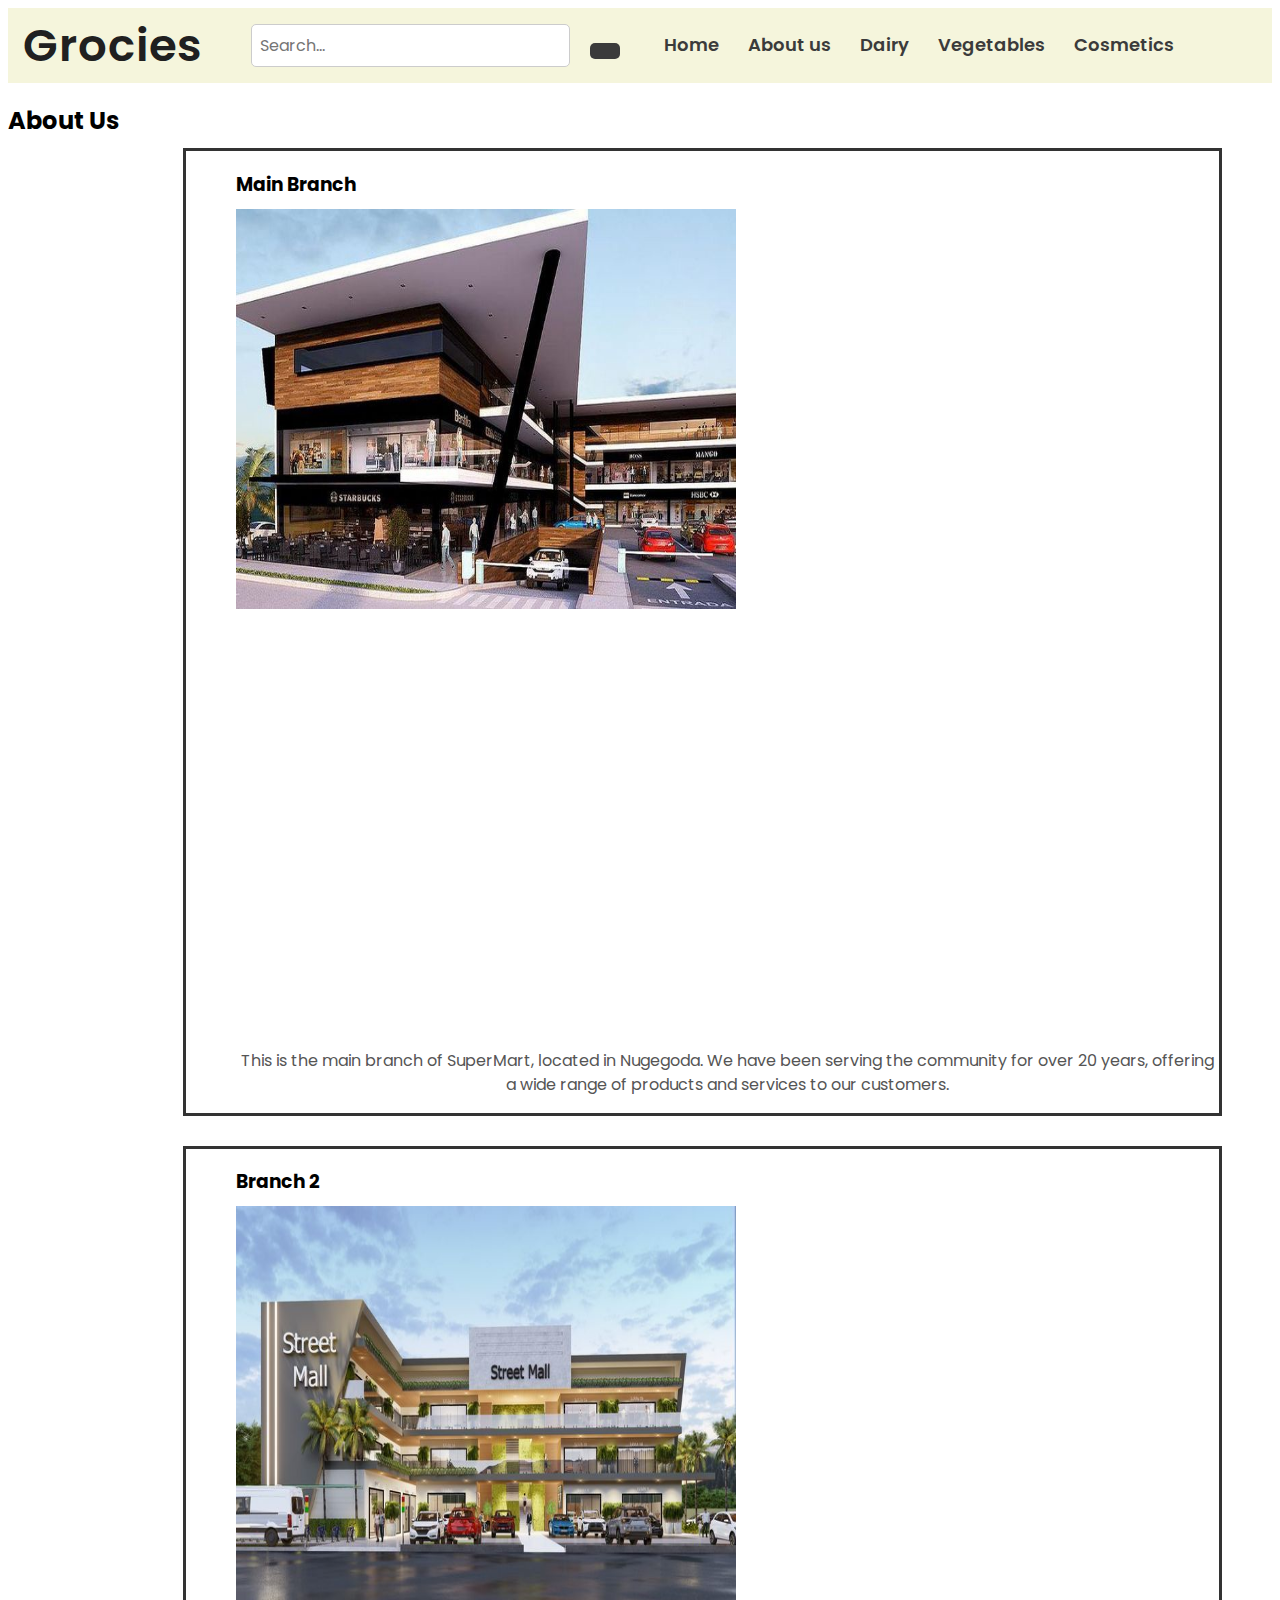
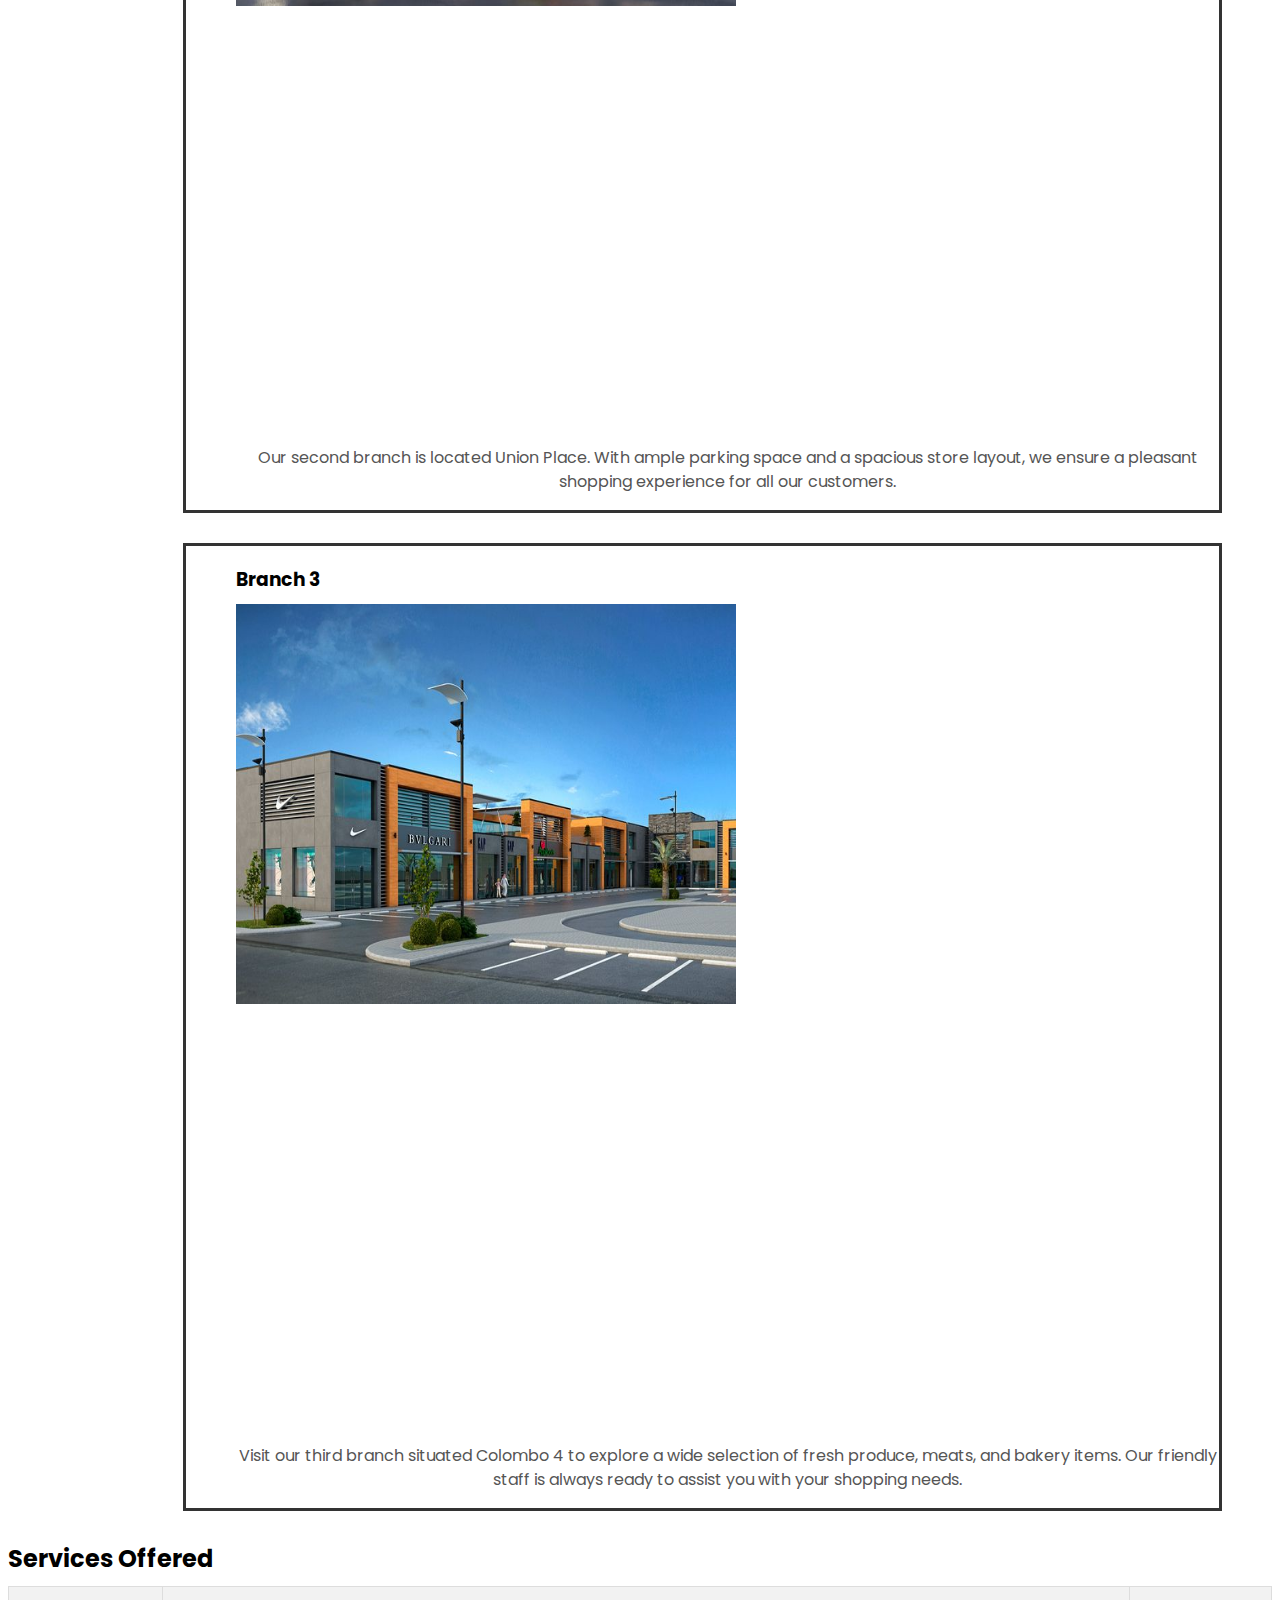
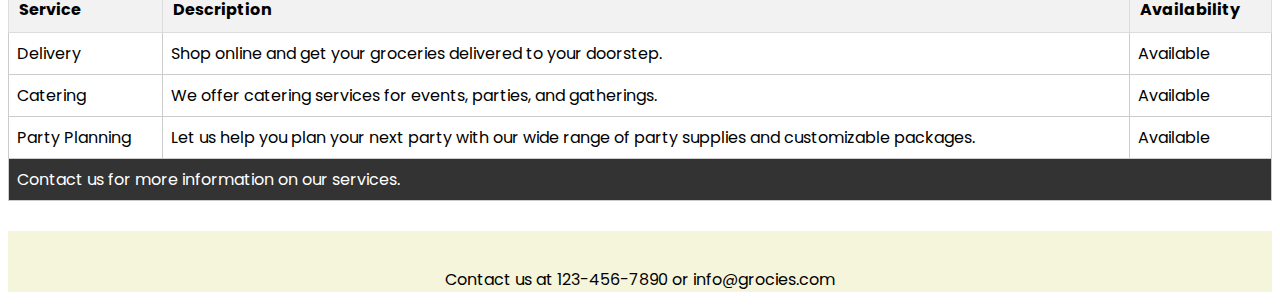
<file: About us page.html>
<!DOCTYPE html>
<html lang="en">
<head>
    <meta charset="UTF-8">
    <meta name="viewport" content="width=device-width, initial-scale=1.0">
    <title>Grocies</title>
    <!----titile icon---------------------->
    <link rel="shortcut icon" href="Images/G letter.jpeg"/>
    <link rel="stylesheet" href="stylesheet.css"/>
    <!-----font (poppins)------------------>
    <link rel="preconnect" href="https://fonts.googleapis.com">
    <link rel="preconnect" href="https://fonts.gstatic.com" crossorigin>
    <link href="https://fonts.googleapis.com/css2?family=Poppins:ital,wght@0,100;0,200;0,300;0,400;0,500;0,600;0,700;0,800;0,900;1,100;1,200;1,300;1,400;1,500;1,600;1,700;1,800;1,900&display=swap" rel="stylesheet">
    <!----icons(hear/cart)----------------->
    <link rel="stylesheet" href="https://cdnjs.cloudflare.com/ajax/libs/font-awesome/6.5.2/css/all.min.css" integrity="sha512-SnH5WK+bZxgPHs44uWIX+LLJAJ9/2PkPKZ5QiAj6Ta86w+fsb2TkcmfRyVX3pBnMFcV7oQPJkl9QevSCWr3W6A==" crossorigin="anonymous" referrerpolicy="no-referrer" />
</head>
    
</head>
<body>
    <header>
    <!-----Navigation----------------------->
    <nav class="navbar">
        <div class="navdiv">
            <div class="logo"><a href="#">Grocies</a></div>
            <ul class="ul">
                <!---Search box--------->
                <li>
                    <div class="search-form">
                        <div><input type="text" placeholder="Search..."></div>
                        <div><button type="submit"><i class="fas fa-search"></i></button></div>
                    </div>
                </li>
                <!----menu-------------------------->
                <li><a href="index.html">Home</a></li>
                <li><a href="About us page.html">About us </a></li>
                <li><a href="Dairy Product Page.html">Dairy</a></li>
                <li><a href="Vegetables page.html">Vegetables</a></li>
                <li><a href="Cosmetics and Skin care product Page .html">Cosmetics</a></li>
                <!------cart (order page)------------------------->
                <li><a href="Order page.html" class="fas fa-shopping-cart"></a></li>
                <!------user (Loyalty page)----------------------->
                <li><a href="Loyalty page.html" class="fa-solid fa-user"></a></li>
            </ul>
        </div>
      </nav>
    </header>
    <main class="about-us">
        <h2>About Us</h2>
        <!---3 branches -------------->
        <div class="branch">
            <h3>Main Branch</h3>
            <img src="Images/download.jpeg" alt="Main branch pic">
            <iframe
            src="https://www.google.com/maps/embed?pb=!1m18!1m12!1m3!1d31689.66389303664!2d79.8850600475711!3d6.865661618799659!2m3!1f0!2f0!3f0!3m2!1i1024!2i768!4f13.1!3m3!1m2!1s0x3ae25a7a9577b535%3A0x62e4b0a7bd678e33!2sNugegoda!5e0!3m2!1sen!2slk!4v1713675108873!5m2!1sen!2slk"
            width="500"
            height="400"
            frameborder="0"
            scrolling="no">
            </iframe>
            <p>This is the main branch of SuperMart, located in Nugegoda. We have been serving the community for over 20 years, offering a wide range of products and services to our customers.</p>
        </div>

        <div class="branch">
            <h3>Branch 2</h3>
            <img src="Images/branch 2.jpeg" alt="branch 2">
            <iframe src="https://www.google.com/maps/embed?pb=!1m18!1m12!1m3!1d15842.915486834692!2d79.84205743314503!3d6.922979340626516!2m3!1f0!2f0!3f0!3m2!1i1024!2i768!4f13.1!3m3!1m2!1s0x3ae259158f32b4a3%3A0x9502607ad9719a99!2sUnion%20Place%2C%20Colombo!5e0!3m2!1sen!2slk!4v1713675883368!5m2!1sen!2slk"
            width="500"
            height="400"
            frameborder="0"
            scrolling="no">
            </iframe>
            <p>Our second branch is located Union Place. With ample parking space and a spacious store layout, we ensure a pleasant shopping experience for all our customers.</p>
        </div>
        <div class="branch">
            <h3>Branch 3</h3>
            <img src="Images/download 2.jpeg" alt="branch 3">
            <iframe src="https://www.google.com/maps/embed?pb=!1m18!1m12!1m3!1d15844.089482833686!2d79.84748188314111!3d6.887923642755061!2m3!1f0!2f0!3f0!3m2!1i1024!2i768!4f13.1!3m3!1m2!1s0x3ae25bdb2b0473d7%3A0x25dd59a03ad76bb4!2sColombo%2004%2C%20Colombo!5e0!3m2!1sen!2slk!4v1713676164869!5m2!1sen!2slk" 
            width="500"
            height="400"
            frameborder="0"
            scrolling="no">
            </iframe>
            <p>Visit our third branch situated Colombo 4 to explore a wide selection of fresh produce, meats, and bakery items. Our friendly staff is always ready to assist you with your shopping needs.</p>
        </div>

    <!----Summary table ------------------------>
    <h2>Services Offered</h2>
    <table>
        <thead>
            <tr>
                <th>Service</th>
                <th>Description</th>
                <th>Availability</th>
            </tr>
        </thead>
        <tbody>
            <tr>
                <td>Delivery</td>
                <td>Shop online and get your groceries delivered to your doorstep.</td>
                <td>Available</td>
            </tr>
            <tr>
                <td>Catering</td>
                <td>We offer catering services for events, parties, and gatherings.</td>
                <td>Available</td>
            </tr>
            <tr>
                <td>Party Planning</td>
                <td>Let us help you plan your next party with our wide range of party supplies and customizable packages.</td>
                <td>Available</td>
            </tr>
        </tbody>
        <tfoot>
            <tr>
                <td colspan="3">Contact us for more information on our services.</td>
            </tr>
        </tfoot>
    </table>
    </main>

    <!-- Footer section goes here -->
    <footer>
        <p>Contact us at <a href="tel:+1234567890">123-456-7890</a> or <a href="mailto:info@supermart.com">info@grocies.com</a></p>
        <a href="https://www.facebook.com/grocies"><i class="fa-brands fa-facebook"></i></a> <a href="https://twitter.com/grocies"><i class="fa-brands fa-twitter"></i></a><a href="https://www.instagram.com/grocies"><i class="fa-brands fa-instagram"></i></a>
        <!--Main Branch = www.google.com. (n.d.). Strip mall. [online] Available at: https://images.app.goo.gl/bHGEciRQgZ8khRzQ8 [Accessed 24 May 2024].-->
        <!--Branch 2 = www.google.com. (n.d.). Arq Marianaferreira (amarianaferreira) - Profile | Pinterest. [online] Available at: https://images.app.goo.gl/DfK7HApv1xGi4Sj16 [Accessed 24 May 2024].-->
        <!--Branch 3 = www.google.com. (n.d.). strip mall design - Google Search | Shopping center architecture ... [online] Available at: https://images.app.goo.gl/NLn6wkhnh7TJxBT76 [Accessed 24 May 2024].-->
    </footer> 
</body>
</html>
</file>
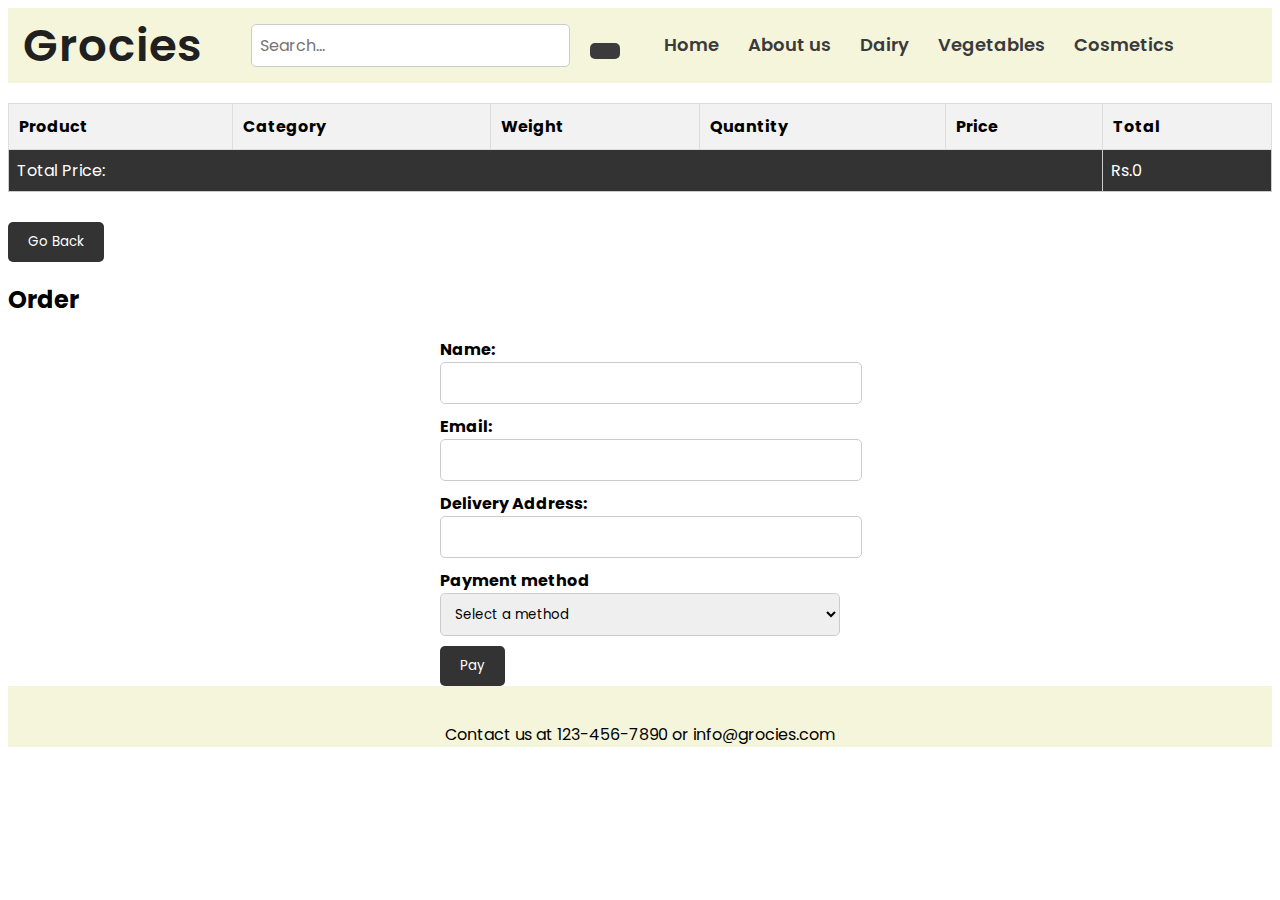
<file: Checkout.html>
<!DOCTYPE html>
<html lang="en">
<head>
    <meta charset="UTF-8">
    <meta name="viewport" content="width=device-width, initial-scale=1.0">
    <title>Grocies</title>
    <!----titile icon---------------------->
    <link rel="shortcut icon" href="Images/G letter.jpeg"/>
    <link rel="stylesheet" href="stylesheet.css"/>
    <!-----font (poppins)------------------>
    <link rel="preconnect" href="https://fonts.googleapis.com">
    <link rel="preconnect" href="https://fonts.gstatic.com" crossorigin>
    <link href="https://fonts.googleapis.com/css2?family=Poppins:ital,wght@0,100;0,200;0,300;0,400;0,500;0,600;0,700;0,800;0,900;1,100;1,200;1,300;1,400;1,500;1,600;1,700;1,800;1,900&display=swap" rel="stylesheet">
    <!----icons(hear/cart)----------------->
    <link rel="stylesheet" href="https://cdnjs.cloudflare.com/ajax/libs/font-awesome/6.5.2/css/all.min.css" integrity="sha512-SnH5WK+bZxgPHs44uWIX+LLJAJ9/2PkPKZ5QiAj6Ta86w+fsb2TkcmfRyVX3pBnMFcV7oQPJkl9QevSCWr3W6A==" crossorigin="anonymous" referrerpolicy="no-referrer" />
</head>
    
</head>
<body>
    <header>
    <!-----Navigation----------------------->
    <nav class="navbar">
        <div class="navdiv">
            <div class="logo"><a href="#">Grocies</a></div>
            <ul class="ul">
                <!---Search box--------->
                <li>
                    <div class="search-form">
                        <div><input type="text" placeholder="Search..."></div>
                        <div><button type="submit"><i class="fas fa-search"></i></button></div>
                    </div>
                </li>
                <!----menu-------------------------->
                <li><a href="index.html">Home</a></li>
                <li><a href="About us page.html">About us </a></li>
                <li><a href="Dairy Product Page.html">Dairy</a></li>
                <li><a href="Vegetables page.html">Vegetables</a></li>
                <li><a href="Cosmetics and Skin care product Page .html">Cosmetics</a></li>
                <!------cart (order page)------------------------->
                <li><a href="Order page.html" class="fas fa-shopping-cart"></a></li>
                <!------user (Loyalty page)----------------------->
                <li><a href="Loyalty page.html" class="fa-solid fa-user"></a></li>
            </ul>
        </div>
      </nav>
    </header>
    <!----Main content ------------------------------------------------->
    <h2 class="OnC"></h2>
            
            <table id="orderSummaryTable">
                <thead>
                    <tr>
                        <th>Product</th>
                        <th>Category</th>
                        <th>Weight</th>
                        <th>Quantity</th>
                        <th>Price</th>
                        <th>Total</th>
                    </tr>
                </thead>
                <tbody>
                    <!-- Order items will be inserted here -->
                </tbody>
                <tfoot>
                    <tr>
                        <td colspan="5">Total Price:</td>
                        <td id="totalPrice">Rs.0</td>
                    </tr>
                </tfoot>
            </table>
            <button class="goBack" onclick="goBack()">Go Back</button>
    <main>
        <section>
            <h2 class="orderh2">Order</h2>
            <form action="#" method="post">
                <div class="form-group">
                    <label for="name">Name:</label>
                    <input type="text" id="name" name="name" required>
                </div>
                <div class="form-group">
                    <label for="email">Email:</label>
                    <input type="email" id="email" name="email" required>
                </div>
                <div class="form-group">
                    <label for="address"> Delivery Address:</label>
                    <input type="text" id="email" name="address" required>
                </div>
                <div class="form-group">
                    <label for="payment">Payment method</label>
                    <select id="method" name="method" required><option value="">Select a method</option>
                        <option value="cash">Cash</option>
                        <option value="card">Card</option>
                    </select>
                </div>
                <button id="payButton">Pay</button>
            </form>
        </section>
    </main>

     <!-- Footer section goes here -->
     <footer>
        <p>Contact us at <a href="tel:+1234567890">123-456-7890</a> or <a href="mailto:info@supermart.com">info@grocies.com</a></p>
        <a href="https://www.facebook.com/grocies"><i class="fa-brands fa-facebook"></i></a> <a href="https://twitter.com/grocies"><i class="fa-brands fa-twitter"></i></a><a href="https://www.instagram.com/grocies"><i class="fa-brands fa-instagram"></i></a>
    </footer> 
    <script src="checkout.js"></script>

</body>
</html>
</file>
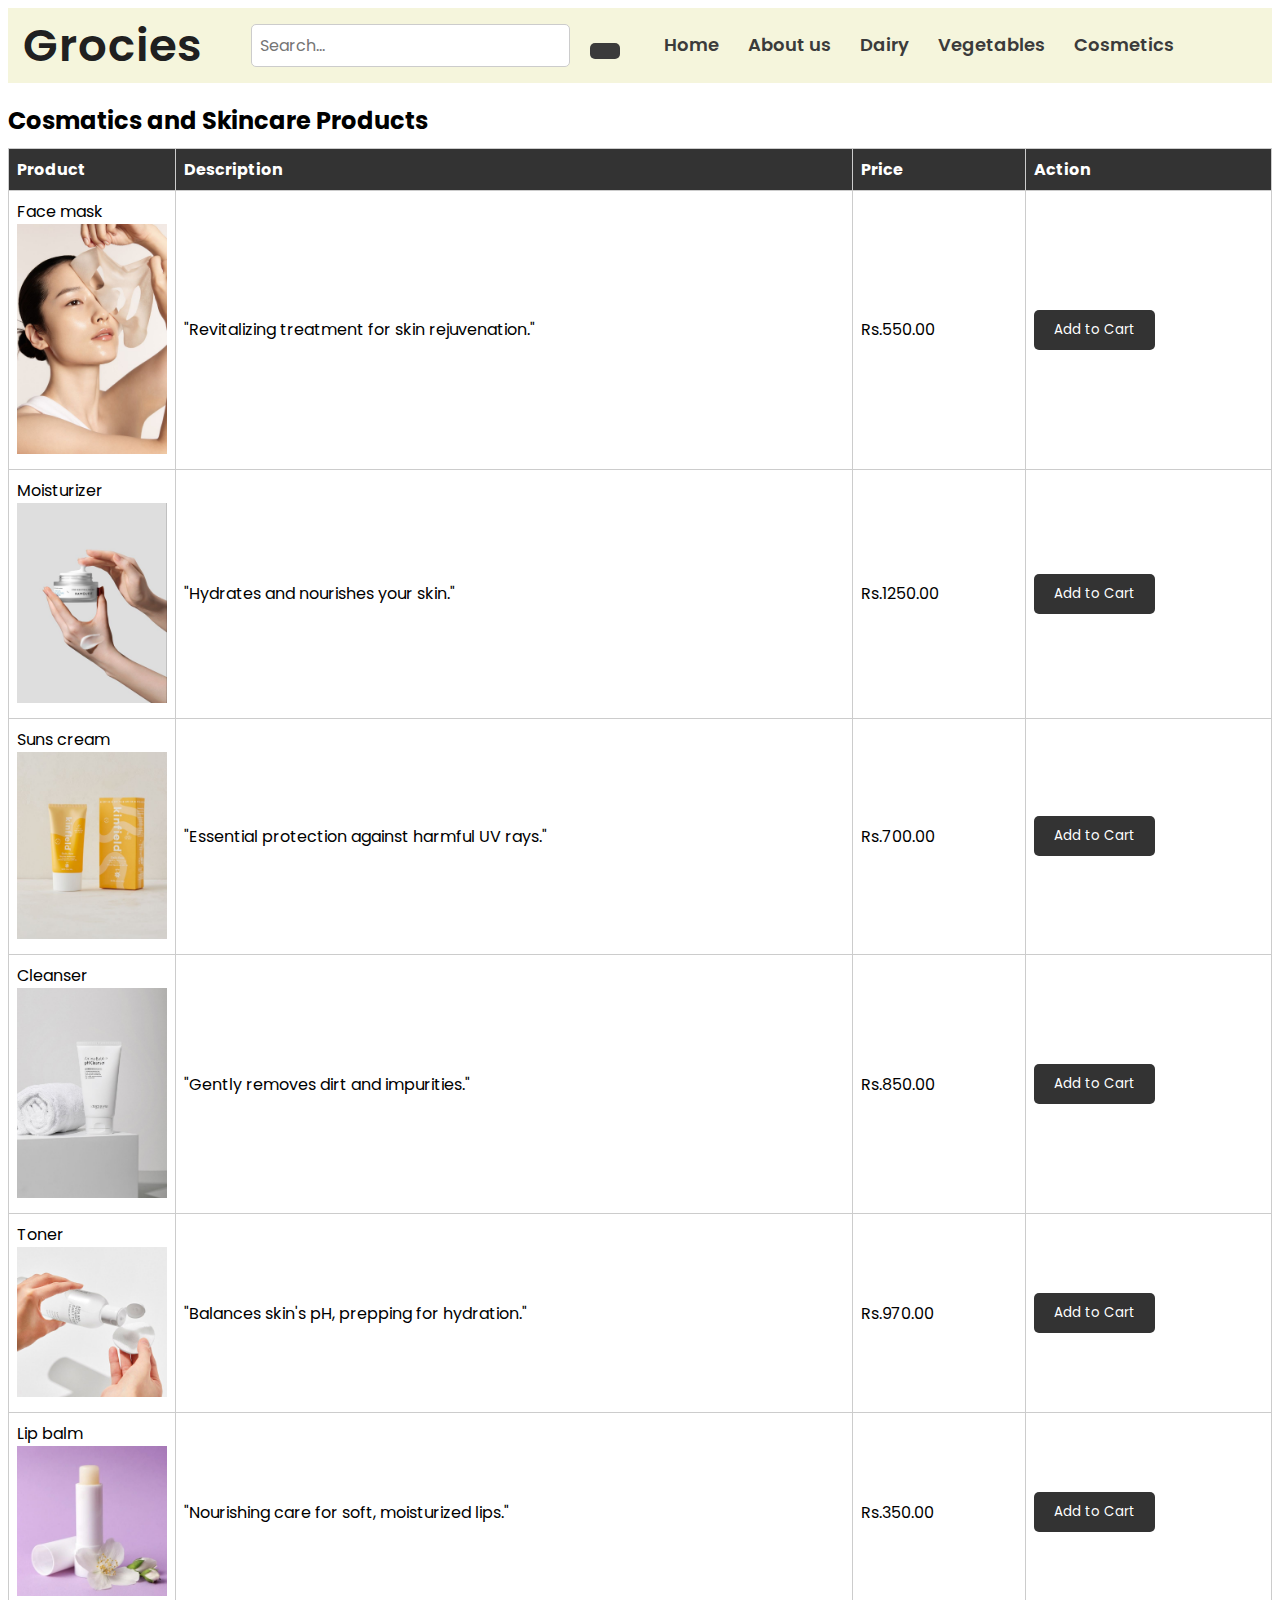
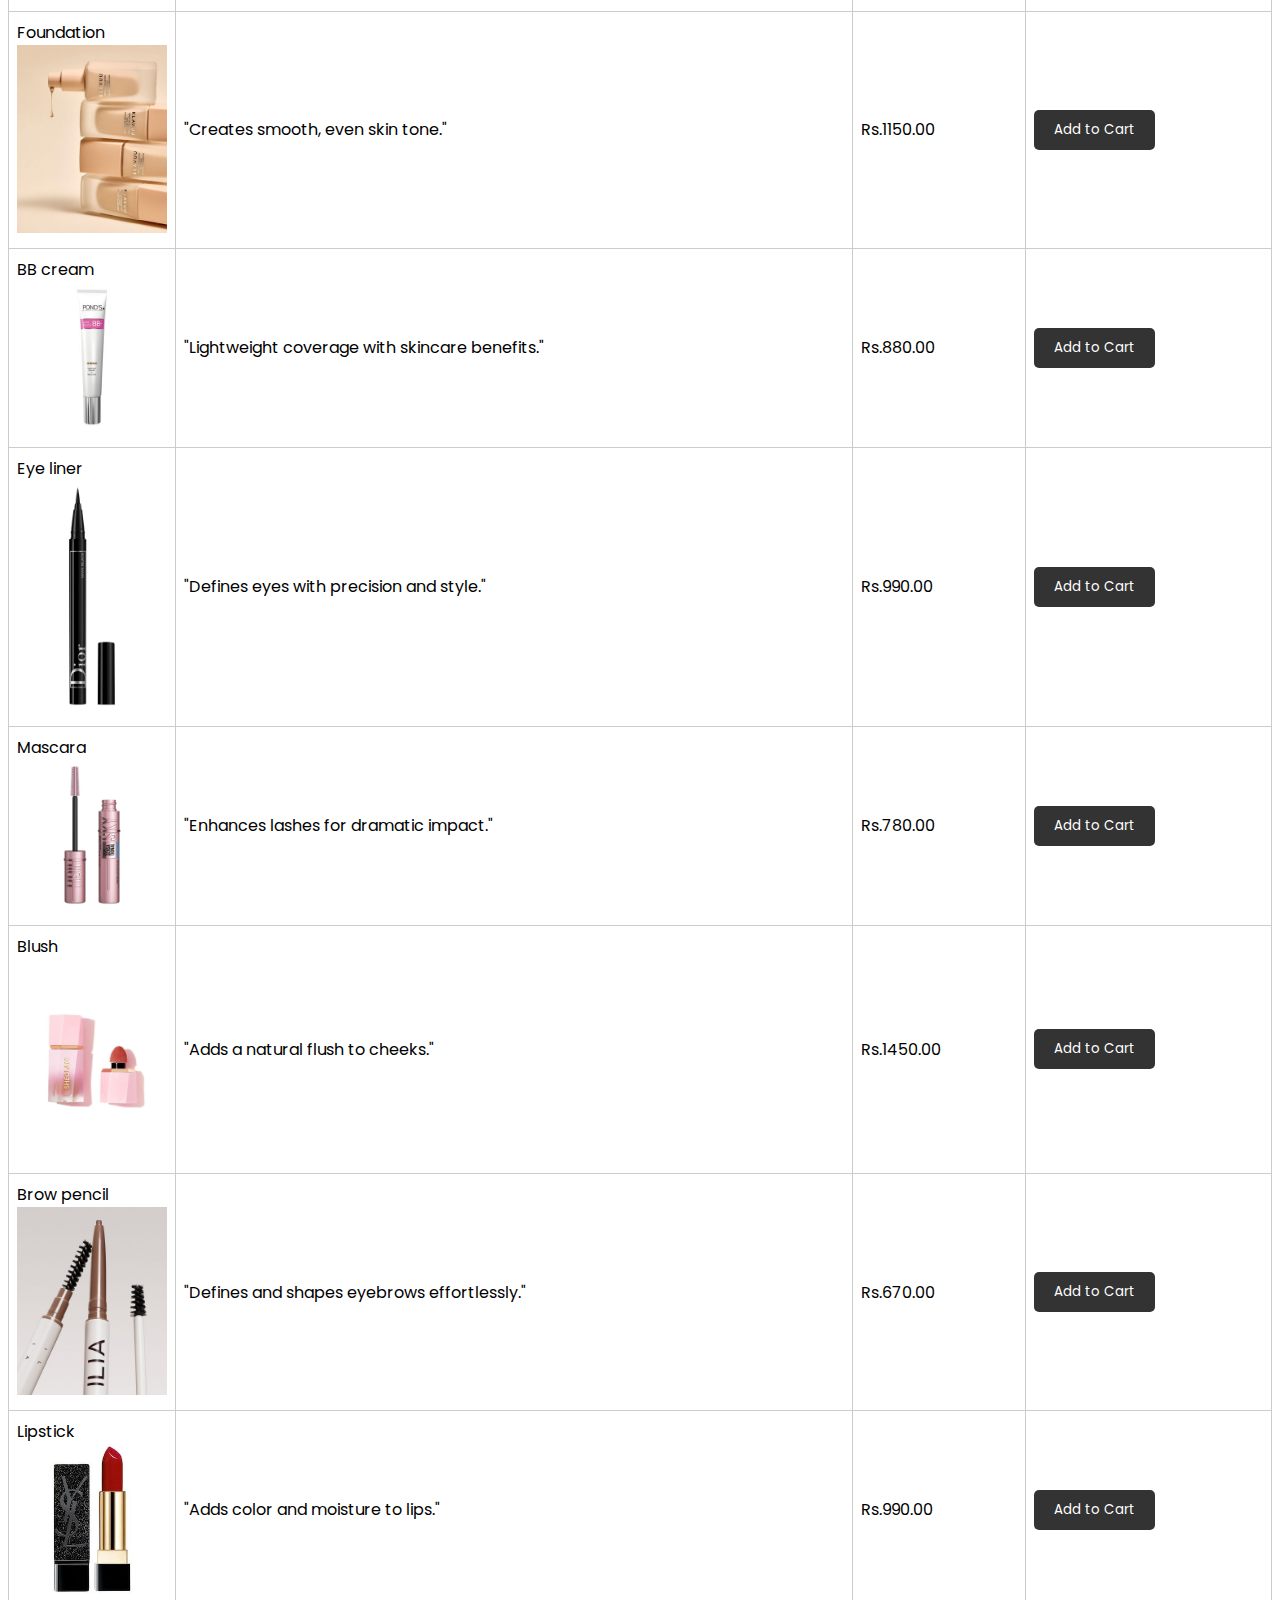
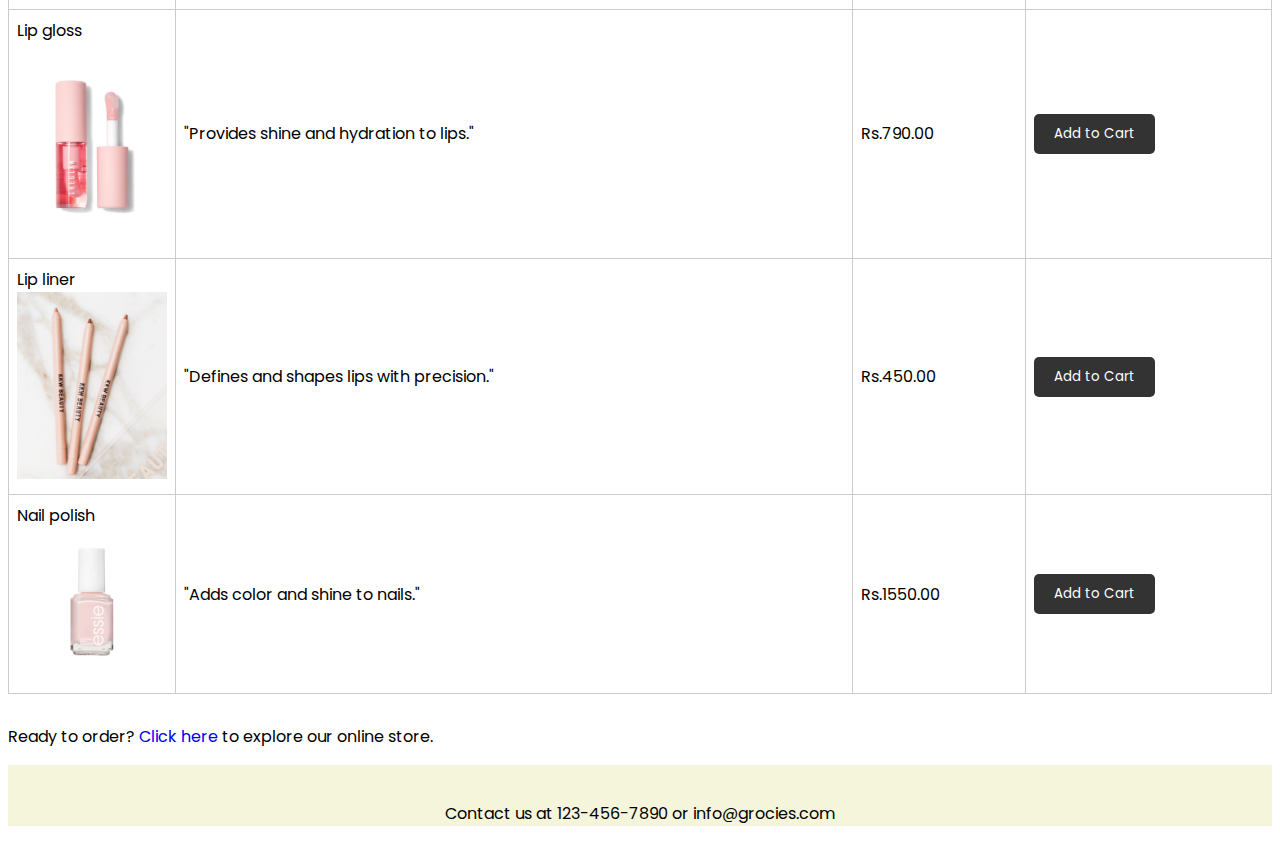
<file: Cosmetics and Skin care product Page .html>
<!DOCTYPE html>
<html lang="en">
<head>
    <meta charset="UTF-8">
    <meta name="viewport" content="width=device-width, initial-scale=1.0">
    <title>Grocies</title>
    <!----titile icon---------------------->
    <link rel="shortcut icon" href="Images/G letter.jpeg"/>
    <link rel="stylesheet" href="stylesheet.css"/>
    <!-----font (poppins)------------------>
    <link rel="preconnect" href="https://fonts.googleapis.com">
    <link rel="preconnect" href="https://fonts.gstatic.com" crossorigin>
    <link href="https://fonts.googleapis.com/css2?family=Poppins:ital,wght@0,100;0,200;0,300;0,400;0,500;0,600;0,700;0,800;0,900;1,100;1,200;1,300;1,400;1,500;1,600;1,700;1,800;1,900&display=swap" rel="stylesheet">
    <!----icons(hear/cart)----------------->
    <link rel="stylesheet" href="https://cdnjs.cloudflare.com/ajax/libs/font-awesome/6.5.2/css/all.min.css" integrity="sha512-SnH5WK+bZxgPHs44uWIX+LLJAJ9/2PkPKZ5QiAj6Ta86w+fsb2TkcmfRyVX3pBnMFcV7oQPJkl9QevSCWr3W6A==" crossorigin="anonymous" referrerpolicy="no-referrer" />
</head>
    
</head>
<body>
    <header>
    <!-----Navigation----------------------->
    <nav class="navbar">
        <div class="navdiv">
            <div class="logo"><a href="#">Grocies</a></div>
            <ul class="ul">
                <!---Search box--------->
                <li>
                    <div class="search-form">
                        <div><input type="text" placeholder="Search..."></div>
                        <div><button type="submit"><i class="fas fa-search"></i></button></div>
                    </div>
                </li>
                <!----menu-------------------------->
                <li><a href="index.html">Home</a></li>
                <li><a href="About us page.html">About us </a></li>
                <li><a href="Dairy Product Page.html">Dairy</a></li>
                <li><a href="Vegetables page.html">Vegetables</a></li>
                <li><a href="Cosmetics and Skin care product Page .html">Cosmetics</a></li>
                <!------cart (order page)------------------------->
                <li><a href="Order page.html" class="fas fa-shopping-cart"></a></li>
                <!------user (Loyalty page)----------------------->
                <li><a href="Loyalty page.html" class="fa-solid fa-user"></a></li>
            </ul>
        </div>
      </nav>
    </header>
    <!----Main content ------------------------------------------------->
    <main class="cns">
        <section>
            <h2>Cosmatics and Skincare Products</h2>

            <!-----table with images ----------------->
            <table class="cosmatics-skincare">
                <thead>
                    <tr>
                        <th>Product</th>
                        <th>Description</th>
                        <th>Price</th>
                        <th>Action</th>
                    </tr>
                </thead>
                <tbody>
                    <tr>
                        <td class="imgc">Face mask<img src="Images/face mask.jpeg"></td>
                        <td class="desc">"Revitalizing treatment for skin rejuvenation."</td>
                        <td>Rs.550.00</td>
                        <td><a href="Order page.html"><button type="submit">Add to Cart</button></a></td>
                    </tr>
                    <tr>
                        <td class="imgc">Moisturizer<img src="Images/moisturizer.jpeg"></td>
                        <td class="desc">"Hydrates and nourishes your skin."</td>
                        <td>Rs.1250.00</td>
                        <td><a href="Order page.html"><button type="submit">Add to Cart</button></a></td>
                    </tr>
                    <tr>
                        
                        <td class="imgc">Suns cream<img src="Images/sunscream.jpeg"></td>
                        <td class="desc">"Essential protection against harmful UV rays."</td>
                        <td>Rs.700.00</td>
                        <td><a href="Order page.html"><button type="submit">Add to Cart</button></a></td>
                    </tr>
                    <tr>
                        
                        <td class="imgc">Cleanser<img src="Images/cleanser.jpeg"></td>
                        <td class="desc">"Gently removes dirt and impurities."</td>
                        <td>Rs.850.00</td>
                        <td><a href="Order page.html"><button type="submit">Add to Cart</button></a></td>
                    </tr>
                    <tr>
                        
                        <td class="imgc">Toner<img src="Images/toner.jpeg"></td>
                        <td class="desc">"Balances skin's pH, prepping for hydration."</td>
                        <td>Rs.970.00</td>
                        <td><a href="Order page.html"><button type="submit">Add to Cart</button></a></td>
                    </tr>
                    <tr>
                        
                        <td class="imgc">Lip balm<img src="Images/lip balm.jpeg"></td>
                        <td class="desc">"Nourishing care for soft, moisturized lips."</td>
                        <td>Rs.350.00</td>
                        <td><a href="Order page.html"><button type="submit">Add to Cart</button></a></td>
                    </tr>
                    <tr>
                        
                        <td class="imgc">Foundation<img src="Images/foundation.jpeg"></td>
                        <td class="desc">"Creates smooth, even skin tone."</td>
                        <td>Rs.1150.00</td>
                        <td><a href="Order page.html"><button type="submit">Add to Cart</button></a></td>
                    </tr>
                    <tr>
                        
                        <td class="imgc">BB cream<img src="Images/bb cream.jpg"></td>
                        <td class="desc">"Lightweight coverage with skincare benefits."</td>
                        <td>Rs.880.00</td>
                        <td><a href="Order page.html"><button type="submit">Add to Cart</button></a></td>
                    </tr>
                    <tr>
                        
                        <td class="imgc">Eye liner<img src="Images/eye liner.jpeg"></td>
                        <td class="desc">"Defines eyes with precision and style."</td>
                        <td>Rs.990.00</td>
                        <td><a href="Order page.html"><button type="submit">Add to Cart</button></a></td>
                    </tr>
                    <tr>
                        
                        <td class="imgc">Mascara<img src="Images/mascara.jpeg"></td>
                        <td class="desc">"Enhances lashes for dramatic impact."</td>
                        <td>Rs.780.00</td>
                        <td><a href="Order page.html"><button type="submit">Add to Cart</button></a></td>
                    </tr>
                    <tr>
                        
                        <td class="imgc">Blush<img src="Images/blush.jpeg"></td>
                        <td class="desc">"Adds a natural flush to cheeks."</td>
                        <td>Rs.1450.00</td>
                        <td><a href="Order page.html"><button type="submit">Add to Cart</button></a></td>
                    </tr>
                    <tr>
                       
                        <td class="imgc">Brow pencil<img src="Images/brow pencil .jpeg"></td>
                        <td class="desc">"Defines and shapes eyebrows effortlessly."</td>
                        <td>Rs.670.00</td>
                        <td><a href="Order page.html"><button type="submit">Add to Cart</button></a></td>
                    </tr>
                    <tr>
                        
                        <td class="imgc">Lipstick<img src="Images/lipstick.jpeg"></td>
                        <td class="desc">"Adds color and moisture to lips."</td>
                        <td>Rs.990.00</td>
                        <td><a href="Order page.html"><button type="submit">Add to Cart</button></a></td>
                    </tr>
                    <tr>
                       
                        <td class="imgc">Lip gloss<img src="Images/lip gloss.jpeg"></td>
                        <td class="desc">"Provides shine and hydration to lips."</td>
                        <td>Rs.790.00</td>
                        <td><a href="Order page.html"><button type="submit">Add to Cart</button></a></td>
                    </tr>
                    <tr>
                       
                        <td class="imgc">Lip liner<img class="imgc" src="Images/lip liner .jpeg"></td>
                        <td class="desc">"Defines and shapes lips with precision."</td>
                        <td>Rs.450.00</td>
                        <td><a href="Order page.html"><button type="submit">Add to Cart</button></a></td>
                    </tr>
                    <tr>
                        
                        <td class="imgc">Nail polish<img src="Images/nail polish.jpeg"></td>
                        <td class="desc">"Adds color and shine to nails."</td>
                        <td>Rs.1550.00 </td>
                        <td><a href="Order page.html"><button type="submit">Add to Cart</button></a></td>
                    </tr>
                 </tbody>
            </table>
            
            <!-- Link to the order page -->
            <p>Ready to order? <a href="Order page.html">Click here</a> to explore our online store.</p>
        </section>
    </main>

     <!-- Footer section goes here -->
     <footer>
        <p>Contact us at <a href="tel:+1234567890">123-456-7890</a> or <a href="mailto:info@supermart.com">info@grocies.com</a></p>
        <a href="https://www.facebook.com/grocies"><i class="fa-brands fa-facebook"></i></a> <a href="https://twitter.com/grocies"><i class="fa-brands fa-twitter"></i></a><a href="https://www.instagram.com/grocies"><i class="fa-brands fa-instagram"></i></a>
        <!--Face mask = www.google.com. (n.d.). Mặt nạ Sulwhasoo First Care Activating Mask 25g [Mẫu mới]Mặt nạ ... [online] Available at: https://images.app.goo.gl/2JeYJfJTVs3VYVFu8 [Accessed 24 May 2024].-->
        <!--Moisturizer = www.google.com. (n.d.). Shineyourheartwithrizza on Instagram: “Rodan + Fields Vegas ... [online] Available at: https://images.app.goo.gl/TYA2Qrp2RadFXhnu7 [Accessed 24 May 2024].-->
        <!--Suns Cream = www.google.com. (n.d.). I Tried a Dozen Mineral Sunscreens and Finally Found My Favorite ... [online] Available at: https://images.app.goo.gl/u6JTF5x4jaXnHqSB6 [Accessed 24 May 2024].-->
        <!--Cleanser = www.google.com. (n.d.). Ecoya Hand Cream - Sweet Pea & Jasmine 100ml/3.4oz. [online] Available at: https://images.app.goo.gl/DPcUcMnkALuGqQPV7 [Accessed 24 May 2024].-->
        <!--Toner = www.google.com. (n.d.). AHA BHA Vitamin C Daily Toner 3 - The Ichigo Shop. [online] Available at: https://images.app.goo.gl/QkZpwsePZfhHSG9n8 [Accessed 24 May 2024].-->
        <!--Lip balm = www.google.com. (n.d.). Premium Photo | Lip balm and flowers on a colored background closeup. [online] Available at: https://images.app.goo.gl/siF95rb3Pb3oTWc3A [Accessed 24 May 2024].-->
        <!--Foundation = www.google.com. (n.d.). Find High-Quality airless pump pp for Multiple Uses - Alibaba.com. [online] Available at: https://images.app.goo.gl/KE1L1bM3nnU6oepf7 [Accessed 24 May 2024].-->
        <!--BB cream = www.google.com. (n.d.). Pond’s White Beauty BB+ Fairness Cream 01 Original, 9 g. [online] Available at: https://images.app.goo.gl/Q19rCehgriWucwgV9 [Accessed 24 May 2024].-->
        <!--Eye liner = www.google.com. (n.d.). Dropship CHRISTIAN DIOR - Diorshow On Stage Liner Waterproof ... [online] Available at: https://images.app.goo.gl/RhfJzvEuGfMCACgg9 [Accessed 24 May 2024].-->
        <!--Mascara = www.google.com. (n.d.). Nicole Martin’s Mascara. [online] Available at: https://images.app.goo.gl/cdUJHSR6cUq8A8QK6 [Accessed 24 May 2024].-->
        <!--Blush = www.google.com. (n.d.). Amazon.com : SHEGLAM Color Bloom Liquid Blush Makeup for Cheeks ... [online] Available at: https://images.app.goo.gl/P7r9trSMgyds9TXB8 [Accessed 24 May 2024].-->
        <!--Brow pencil = www.google.com. (n.d.). Alireza Keikha (alireza2006k) - Profile | Pinterest. [online] Available at: https://images.app.goo.gl/rUTP45uzAjY666fk7 [Accessed 24 May 2024].-->
        <!--Lipstick = www.google.com. (n.d.). Buy Dress Red Lips for Women by Note Online | Ajio.com. [online] Available at: https://images.app.goo.gl/ofPG9bFfxmcx7WS76 [Accessed 24 May 2024].-->
        <!--Lip gloss = www.google.com. (n.d.). SHEGLAM JELLY WOW HYDRATING LIP OIL Reviews 2024. [online] Available at: https://images.app.goo.gl/D2A7ocZrfk6jqnAu5 [Accessed 24 May 2024].-->
        <!--Lip liner = www.google.com. (n.d.). We Tried Kim Kardashian’s New KKW Beauty Lipstick Collection ... [online] Available at: https://images.app.goo.gl/8mLXQiMdY5XspvYp9 [Accessed 24 May 2024].-->
        <!--Nail polish = www.google.com. (n.d.). Buy essie Enamel Nail Polish 37 Lilacism 13.5ml · Sri Lanka. [online] Available at: https://images.app.goo.gl/EHF9fpdfhJtUVAGH8 [Accessed 24 May 2024].-->
         
    </footer>
</body>
</html>
</file>
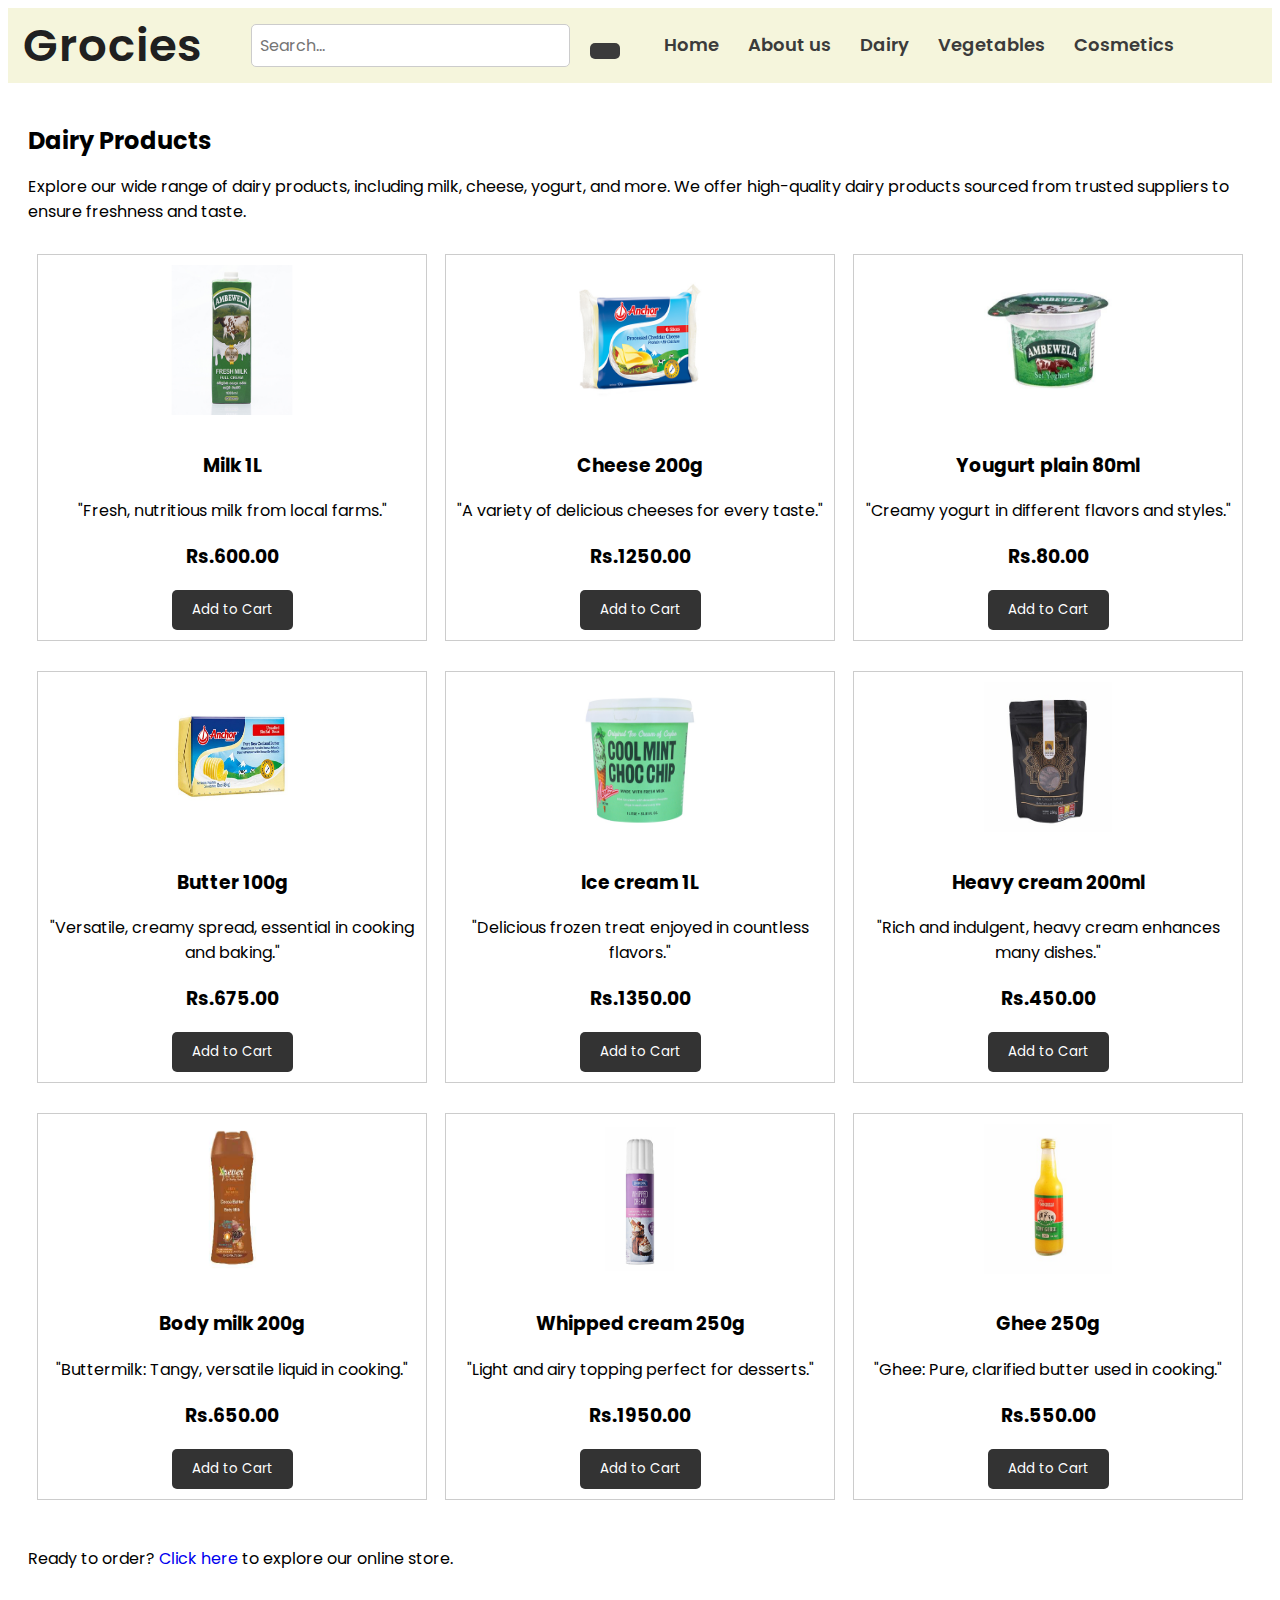
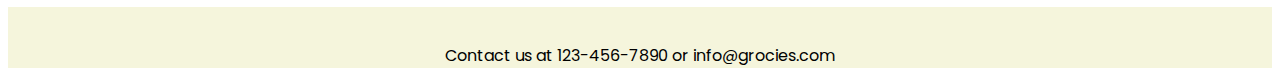
<file: Dairy Product Page.html>
<!DOCTYPE html>
<html lang="en">
<head>
    <meta charset="UTF-8">
    <meta name="viewport" content="width=device-width, initial-scale=1.0">
    <title>Grocies</title>
    <!----titile icon---------------------->
    <link rel="shortcut icon" href="Images/G letter.jpeg"/>
    <link rel="stylesheet" href="stylesheet.css"/>
    <!-----font (poppins)------------------>
    <link rel="preconnect" href="https://fonts.googleapis.com">
    <link rel="preconnect" href="https://fonts.gstatic.com" crossorigin>
    <link href="https://fonts.googleapis.com/css2?family=Poppins:ital,wght@0,100;0,200;0,300;0,400;0,500;0,600;0,700;0,800;0,900;1,100;1,200;1,300;1,400;1,500;1,600;1,700;1,800;1,900&display=swap" rel="stylesheet">
    <!----icons(hear/cart)----------------->
    <link rel="stylesheet" href="https://cdnjs.cloudflare.com/ajax/libs/font-awesome/6.5.2/css/all.min.css" integrity="sha512-SnH5WK+bZxgPHs44uWIX+LLJAJ9/2PkPKZ5QiAj6Ta86w+fsb2TkcmfRyVX3pBnMFcV7oQPJkl9QevSCWr3W6A==" crossorigin="anonymous" referrerpolicy="no-referrer" />
</head>
    
</head>
<body>
    <header>
    <!-----Navigation----------------------->
    <nav class="navbar">
        <div class="navdiv">
            <div class="logo"><a href="#">Grocies</a></div>
            <ul class="ul">
                <!---Search box--------->
                <li>
                    <div class="search-form">
                        <div><input type="text" placeholder="Search..."></div>
                        <div><button type="submit"><i class="fas fa-search"></i></button></div>
                    </div>
                </li>
                <!----menu-------------------------->
                <li><a href="index.html">Home</a></li>
                <li><a href="About us page.html">About us </a></li>
                <li><a href="Dairy Product Page.html">Dairy</a></li>
                <li><a href="Vegetables page.html">Vegetables</a></li>
                <li><a href="Cosmetics and Skin care product Page .html">Cosmetics</a></li>
                <!------cart (order page)------------------------->
                <li><a href="Order page.html" class="fas fa-shopping-cart"></a></li>
                <!------user (Loyalty page)----------------------->
                <li><a href="Loyalty page.html" class="fa-solid fa-user"></a></li>
            </ul>
        </div>
      </nav>
    </header>
    
    <!-------Main content -------------------->
    <main class="dairy">
        <h2>Dairy Products</h2>

        <div class="dairy-intro">
            <p>Explore our wide range of dairy products, including milk, cheese, yogurt, and more. We offer high-quality dairy products sourced from trusted suppliers to ensure freshness and taste.</p> 
        </div>
        <!----flexbox ------------------------>
        <div class="dairy-products">
            <div class="dairy-product">
                <img src="Images/milk 2.jpg" alt="Milk">
                <h3>Milk 1L</h3>
                <p>"Fresh, nutritious milk from local farms."</p>
                <h3>Rs.600.00</h3>
                <a href="Order page.html">
                <button type="submit">Add to Cart</button></a>
            </div>
            <div class="dairy-product">
                <img src="Images/cheese 2.jpg" alt="Cheese">
                <h3>Cheese 200g</h3>
                <p>"A variety of delicious cheeses for every taste."</p>
                <h3>Rs.1250.00</h3>
                <a href="Order page.html">
                <button type="submit">Add to Cart</button></a>
            </div>
            <div class="dairy-product">
                <img src="Images/yougurt 2.jpg" alt="Yougurt">
                <h3>Yougurt plain 80ml</h3>
                <p>"Creamy yogurt in different flavors and styles."</p>
                <h3>Rs.80.00</h3>
                <a href="Order page.html">
                <button type="submit">Add to Cart</button></a>
            </div>
            <div class="dairy-product">
                <img src="Images/butter 2.jpeg" alt="Butter">
                <h3>Butter 100g</h3>
                <p>"Versatile, creamy spread, essential in cooking and baking."</p>
                <h3>Rs.675.00</h3>
                <a href="Order page.html">
                <button type="submit">Add to Cart</button></a>
            </div>
            <div class="dairy-product">
                <img src="Images/choco chip.jpg" alt="Ice cream ">
                <h3>Ice cream 1L</h3>
                <p>"Delicious frozen treat enjoyed in countless flavors."</p>
                <h3>Rs.1350.00</h3>
                <a href="Order page.html">
                <button type="submit">Add to Cart</button></a>
            </div>
            <div class="dairy-product">
                <img src="Images/heavy 1.jpg" alt="heavy cream">
                <h3>Heavy cream 200ml</h3>
                <p>"Rich and indulgent, heavy cream enhances many dishes."</p>
                <h3>Rs.450.00</h3>
                <a href="Order page.html">
                <button type="submit">Add to Cart</button></a>
            </div>
            <div class="dairy-product">
                <img src="Images/body milk.jpg" alt="Butter Milk">
                <h3>Body milk 200g</h3>
                <p>"Buttermilk: Tangy, versatile liquid in cooking."</p>
                <h3>Rs.650.00</h3>
                <a href="Order page.html">
                <button type="submit">Add to Cart</button></a>
            </div>
            <div class="dairy-product">
                <img src="Images/whipped 1.jpg" alt="Whipped cream">
                <h3>Whipped cream 250g</h3>
                <p>"Light and airy topping perfect for desserts."</p>
                <h3>Rs.1950.00</h3>
                <a href="Order page.html">
                <button type="submit">Add to Cart</button></a>
            </div>
            <div class="dairy-product">
                <img src="Images/ghee 3.jpg" alt="Ghee">
                <h3>Ghee 250g</h3>
                <p>"Ghee: Pure, clarified butter used in cooking."</p>
                <h3>Rs.550.00</h3>
                <a href="Order page.html">
                <button type="submit">Add to Cart</button></a>
            </div>
        </div>
        <p>Ready to order? <a href="Order page.html">Click here</a> to explore our online store.</p>
    </main>
    <!----Footer------------------------>
    <footer>
        <p>Contact us at <a href="tel:+1234567890">123-456-7890</a> or <a href="mailto:info@supermart.com">info@grocies.com</a></p>
        <a href="https://www.facebook.com/grocies"><i class="fa-brands fa-facebook"></i></a> <a href="https://twitter.com/grocies"><i class="fa-brands fa-twitter"></i></a><a href="https://www.instagram.com/grocies"><i class="fa-brands fa-instagram"></i></a>
        <!--Milk = www.google.com. (n.d.). Ambewela Fresh Milk Full Cream 200ml – Navalanka Super City. [online] Available at: https://images.app.goo.gl/5qBGWm5PHNFQ4KhY6 [Accessed 24 May 2024].-->
        <!--Cheese = www.google.com. (n.d.). Cheese Cartoon png download - 750*573 - Free Transparent Processed ... [online] Available at: https://images.app.goo.gl/VrK4ngK7XqcJMWUJ7 [Accessed 24 May 2024].-->
        <!--Yougurt = www.google.com. (n.d.). AMBEWELA Set Yoghurt, 80g - SPAR Sri Lanka. [online] Available at: https://images.app.goo.gl/3XtMv4cfrgUPdtET9 [Accessed 24 May 2024].-->
        <!--Butter = www.google.com. (n.d.). Butter - Anchor Butter Retailer from Hyderabad. [online] Available at: https://images.app.goo.gl/JfYH7weyZmGCccTW9 [Accessed 24 May 2024].-->
        <!--Ice Cream = www.google.com. (n.d.). Alerics | Chill out with our Cool Mint Choc Chip! 🌿🍫 Dive into ... [online] Available at: https://images.app.goo.gl/KVb8f2r66wxHzBL77 [Accessed 24 May 2024].-->
        <!--Heavy Cream = www.google.com. (n.d.). Eclair Liner x 13 - White (5.5 Size). [online] Available at: https://images.app.goo.gl/chhfF6RuLXXLhb4g8 [Accessed 24 May 2024].-->
        <!--Body Milk = www.google.com. (n.d.). Beauti Products - The best Sri Lankan shopping experience. [online] Available at: https://images.app.goo.gl/WNZxLvQfaKpxbZsp6 [Accessed 24 May 2024].-->
        <!--Whipped Cream = www.google.com. (n.d.). Order Butter & Margarine products from Everrise (Green Heights ... [online] Available at: https://images.app.goo.gl/jsjUCgBRXdySqS3DA [Accessed 24 May 2024].-->
        <!--Ghee = www.google.com. (n.d.). Mogrills Cow Ghee 375ml – Navalanka Super City. [online] Available at: https://images.app.goo.gl/eYwtRuenwSdfNjrV8 [Accessed 24 May 2024].-->
    </footer>
</body>
</html>
</file>
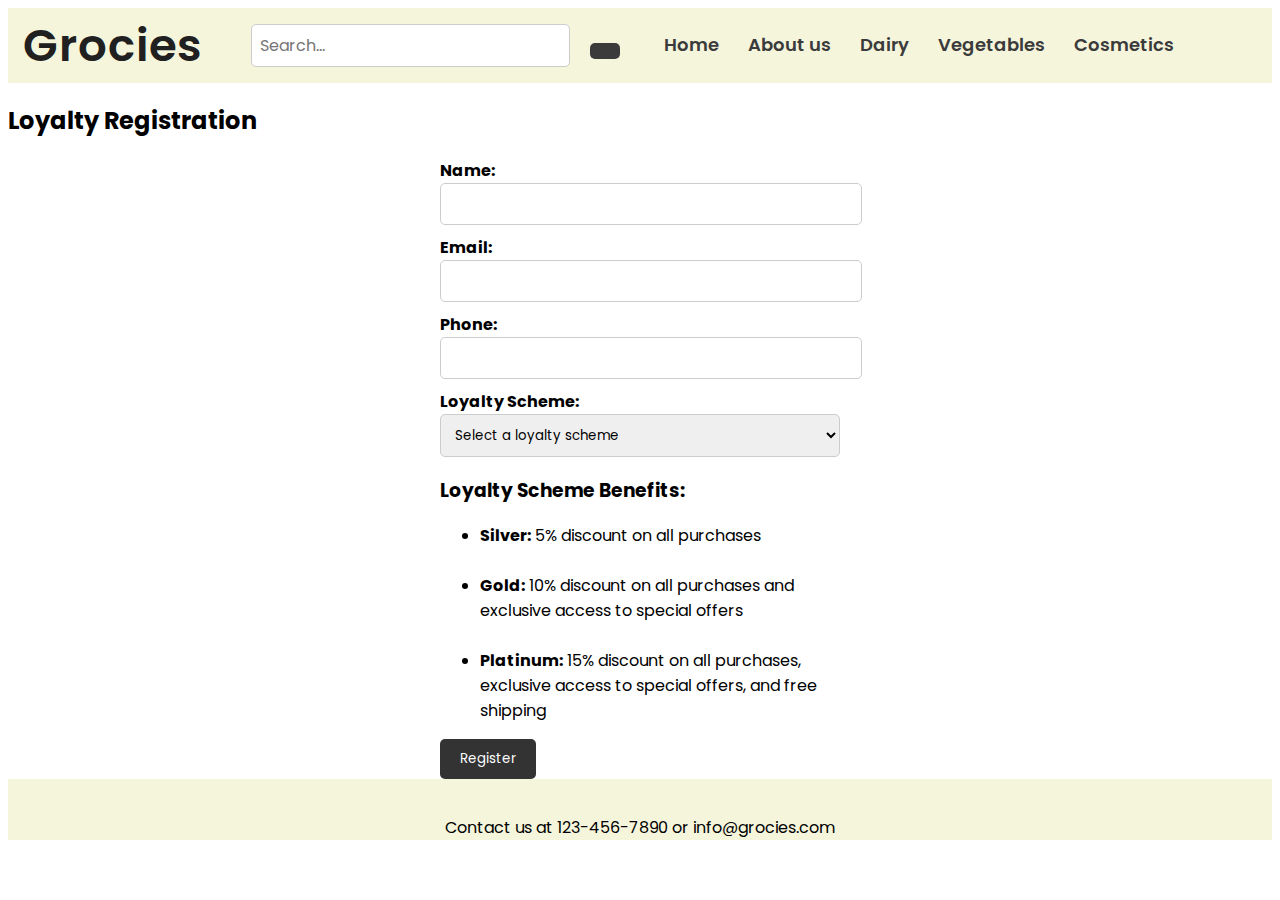
<file: Loyalty page.html>
<!DOCTYPE html>
<html lang="en">
<head>
    <meta charset="UTF-8">
    <meta name="viewport" content="width=device-width, initial-scale=1.0">
    <title>Grocies</title>
    <!----titile icon---------------------->
    <link rel="shortcut icon" href="Images/G letter.jpeg"/>
    <link rel="stylesheet" href="stylesheet.css"/>
    <!-----font (poppins)------------------>
    <link rel="preconnect" href="https://fonts.googleapis.com">
    <link rel="preconnect" href="https://fonts.gstatic.com" crossorigin>
    <link href="https://fonts.googleapis.com/css2?family=Poppins:ital,wght@0,100;0,200;0,300;0,400;0,500;0,600;0,700;0,800;0,900;1,100;1,200;1,300;1,400;1,500;1,600;1,700;1,800;1,900&display=swap" rel="stylesheet">
    <!----icons(hear/cart)----------------->
    <link rel="stylesheet" href="https://cdnjs.cloudflare.com/ajax/libs/font-awesome/6.5.2/css/all.min.css" integrity="sha512-SnH5WK+bZxgPHs44uWIX+LLJAJ9/2PkPKZ5QiAj6Ta86w+fsb2TkcmfRyVX3pBnMFcV7oQPJkl9QevSCWr3W6A==" crossorigin="anonymous" referrerpolicy="no-referrer" />
</head>
    
</head>
<body>
    <header>
    <!-----Navigation----------------------->
    <nav class="navbar">
        <div class="navdiv">
            <div class="logo"><a href="#">Grocies</a></div>
            <ul class="ul">
                <!---Search box--------->
                <li>
                    <div class="search-form">
                        <div><input type="text" placeholder="Search..."></div>
                        <div><button type="submit"><i class="fas fa-search"></i></button></div>
                    </div>
                </li>
                <!----menu-------------------------->
                <li><a href="index.html">Home</a></li>
                <li><a href="About us page.html">About us </a></li>
                <li><a href="Dairy Product Page.html">Dairy</a></li>
                <li><a href="Vegetables page.html">Vegetables</a></li>
                <li><a href="Cosmetics and Skin care product Page .html">Cosmetics</a></li>
                <!------cart (order page)------------------------->
                <li><a href="Order page.html" class="fas fa-shopping-cart"></a></li>
                <!------user (Loyalty page)----------------------->
                <li><a href="Loyalty page.html" class="fa-solid fa-user"></a></li>
            </ul>
        </div>
      </nav>
    </header>
    <!----Main content ------------------------------------------------->
    <main>
        <section>
            <h2 class="Loyalty">Loyalty Registration</h2>
            <form action="#" method="post">
                <div class="form-group">
                    <label for="name">Name:</label>
                    <input type="text" id="name" name="name" required>
                </div>
                <div class="form-group">
                    <label for="email">Email:</label>
                    <input type="email" id="email" name="email" required>
                </div>
                <div class="form-group">
                    <label for="phone">Phone:</label>
                    <input type="text" id="phone" name="phone" required>
                </div>
                <div class="form-group">
                    <label for="loyalty">Loyalty Scheme:</label>
                    <select id="loyalty" name="loyalty" required>
                        <option value="">Select a loyalty scheme</option>
                        <option value="silver">Silver</option>
                        <option value="gold">Gold</option>
                        <option value="platinum">Platinum</option>
                    </select>
                </div>
                <div class="loyalty-benefits">
                    <h3>Loyalty Scheme Benefits:</h3>
                    <ul>
                        <li><strong>Silver:</strong> 5% discount on all purchases</li><br>
                        <li><strong>Gold:</strong> 10% discount on all purchases and exclusive access to special offers</li><br>
                        <li><strong>Platinum:</strong> 15% discount on all purchases, exclusive access to special offers, and free shipping</li>
                    </ul>
                </div>
                <button type="submit">Register</button>
            </form>
        </section>
    </main>

     <!-- Footer section goes here -->
     <footer>
        <p>Contact us at <a href="tel:+1234567890">123-456-7890</a> or <a href="mailto:info@supermart.com">info@grocies.com</a></p>
        <a href="https://www.facebook.com/grocies"><i class="fa-brands fa-facebook"></i></a> <a href="https://twitter.com/grocies"><i class="fa-brands fa-twitter"></i></a><a href="https://www.instagram.com/grocies"><i class="fa-brands fa-instagram"></i></a>
    </footer>
</body>
</html>
</file>
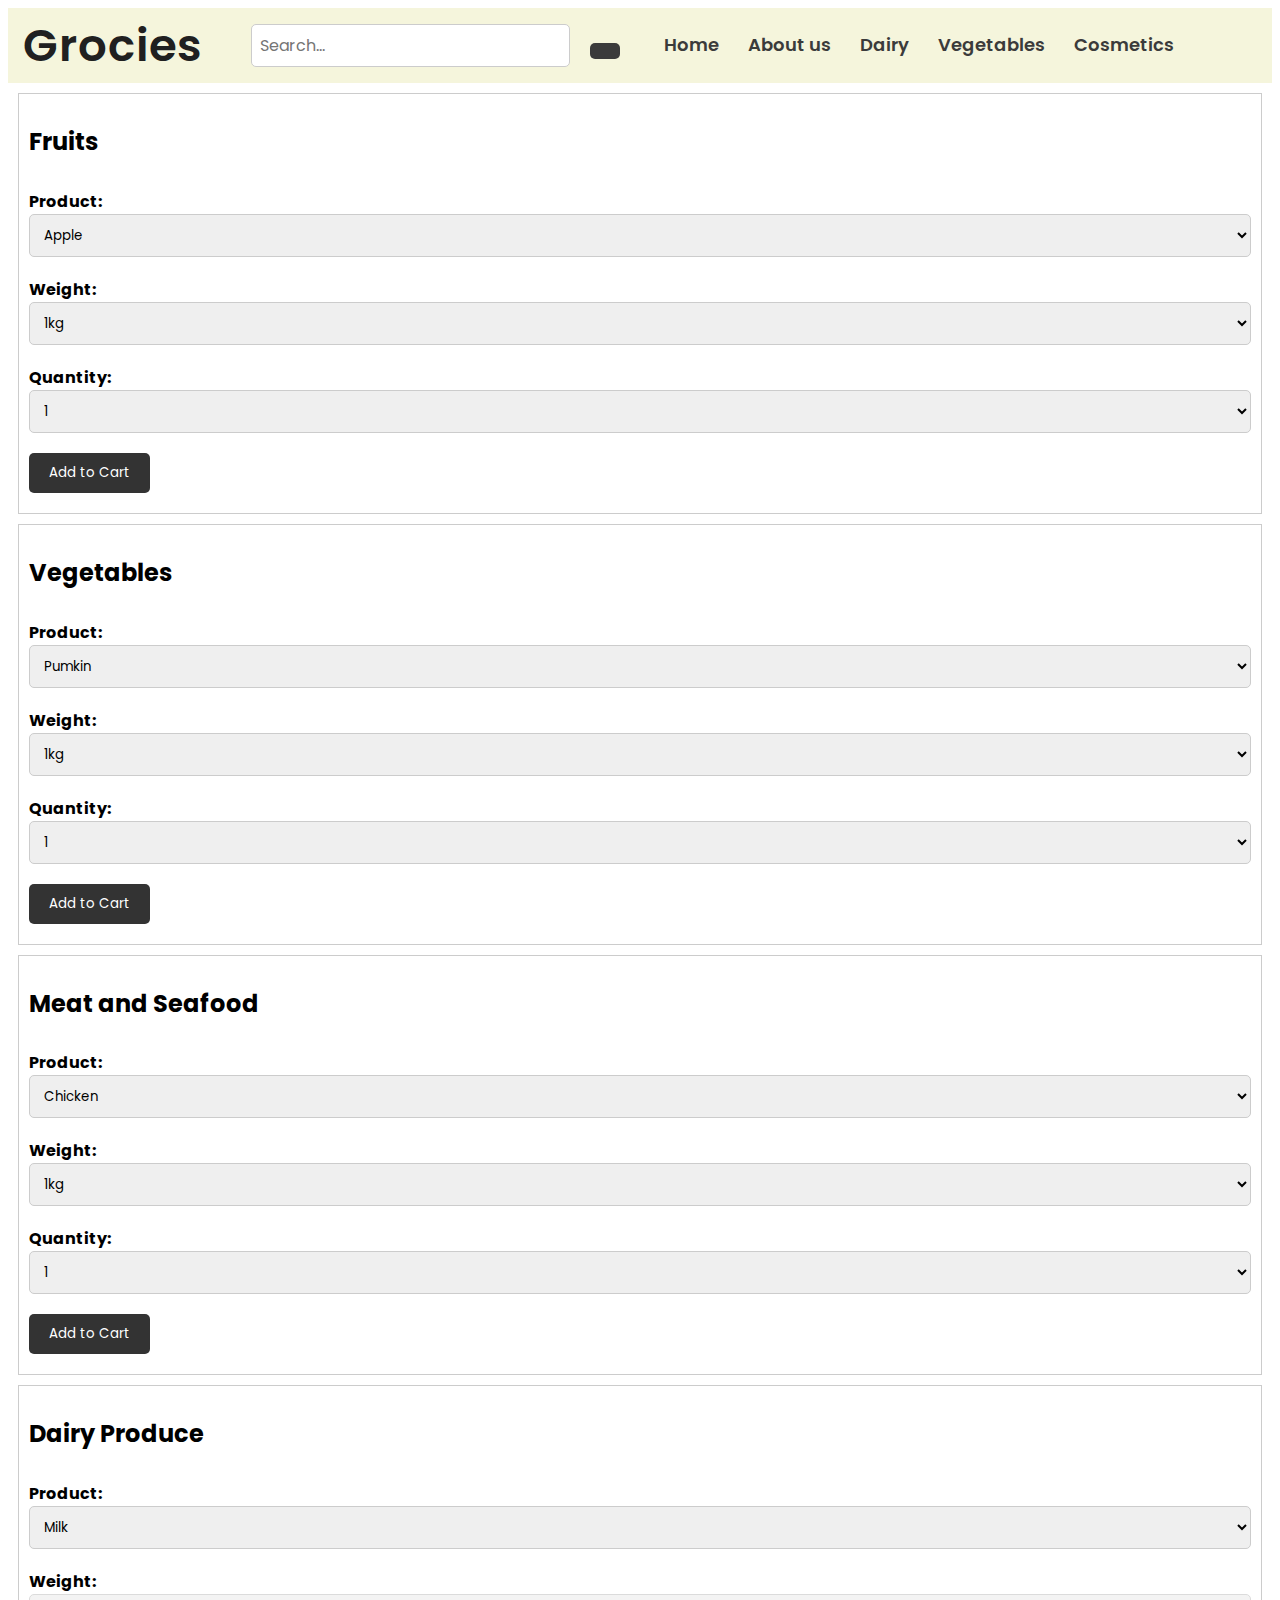
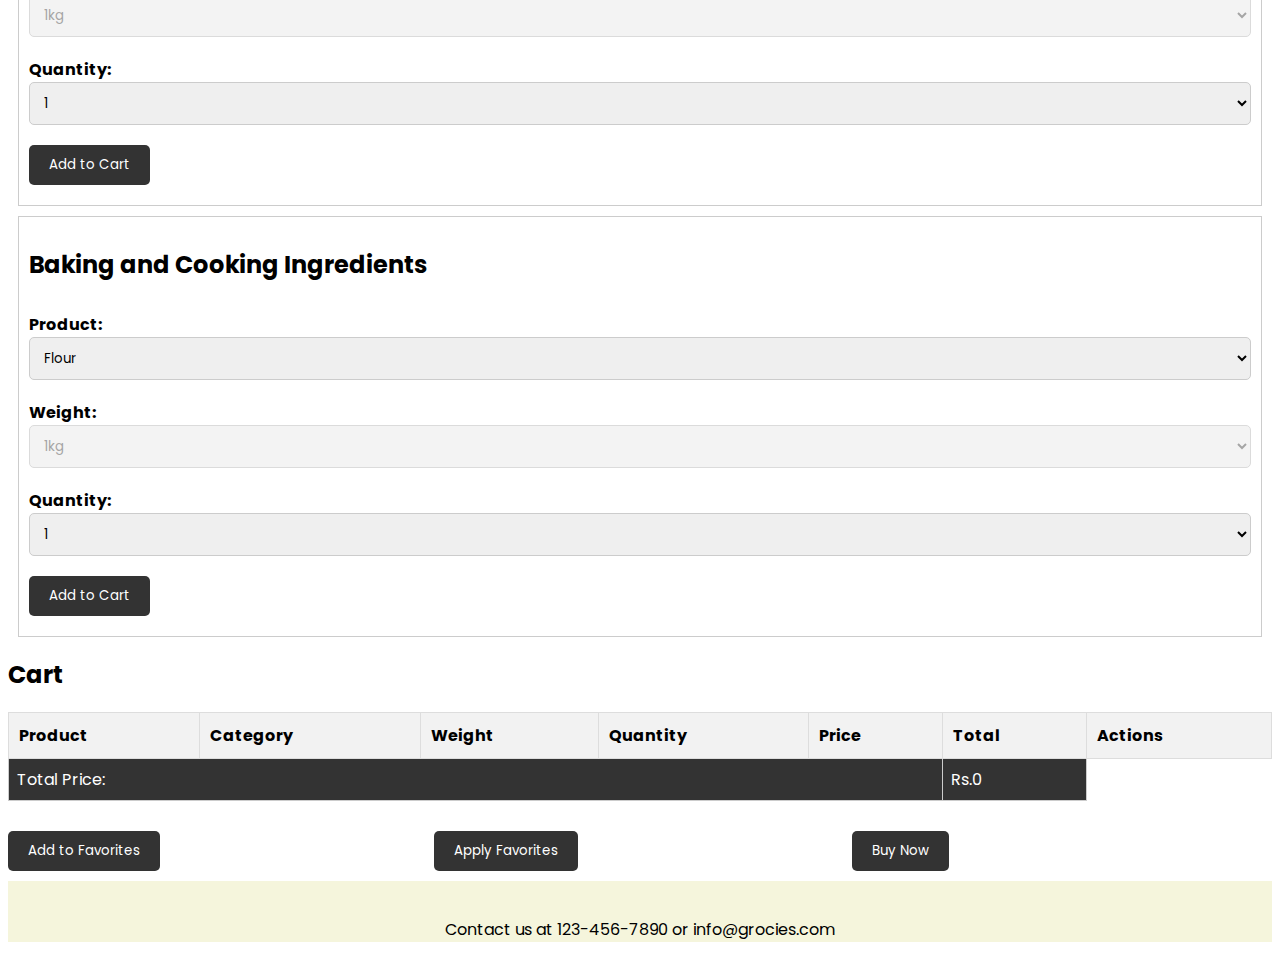
<file: Order page.html>
<!DOCTYPE html>
<html lang="en">
    <head>
        <meta charset="UTF-8">
        <meta name="viewport" content="width=device-width, initial-scale=1.0">
        <title>Grocies</title>
        <link rel="shortcut icon" href="Images/G letter.jpeg"/>
        <link rel="stylesheet" href="stylesheet.css"/>
        <link rel="preconnect" href="https://fonts.googleapis.com">
        <link rel="preconnect" href="https://fonts.gstatic.com" crossorigin>
        <link href="https://fonts.googleapis.com/css2?family=Poppins&display=swap" rel="stylesheet">
        <link rel="stylesheet" href="https://cdnjs.cloudflare.com/ajax/libs/font-awesome/6.5.2/css/all.min.css" integrity="sha512-SnH5WK+bZxgPHs44uWIX+LLJAJ9/2PkPKZ5QiAj6Ta86w+fsb2TkcmfRyVX3pBnMFcV7oQPJkl9QevSCWr3W6A==" crossorigin="anonymous" referrerpolicy="no-referrer" />
    </head>
    <body>
        <header>
            <nav class="navbar">
                <div class="navdiv">
                    <div class="logo"><a href="#">Grocies</a></div>
                    <ul class="ul">
                        <li>
                            <div class="search-form">
                                <div><input type="text" placeholder="Search..."></div>
                                <div><button type="submit"><i class="fas fa-search"></i></button></div>
                            </div>
                        </li>
                        <li><a href="index.html">Home</a></li>
                        <li><a href="About us page.html">About us </a></li>
                        <li><a href="Dairy Product Page.html">Dairy</a></li>
                        <li><a href="Vegetables page.html">Vegetables</a></li>
                        <li><a href="Cosmetics and Skin care product Page .html">Cosmetics</a></li>
                        <li><a href="Order page.html" class="fas fa-shopping-cart"></a></li>
                        <li><a href="Loyalty page.html" class="fa-solid fa-user"></a></li>
                    </ul>
                </div>
            </nav>
        </header>
        <main>
            <section class="category-section" id="fruits-section">
                <h2>Fruits</h2>
                <div class="form-group">
                    <label for="fruits-product">Product:</label>
                    <select id="fruits-product"></select>
                </div>
                <div class="form-group">
                    <label for="fruits-weight">Weight:</label>
                    <select id="fruits-weight">
                        <option value="1kg">1kg</option>
                        <option value="500g">500g</option>
                        <option value="250g">250g</option>
    
                    </select>
                </div>
                <div class="form-group">
                    <label for="fruits-quantity">Quantity:</label>
                    <select id="fruits-quantity"></select>
                </div>
                <div class="form-group">
                    <button type="button" onclick="addItemToCart('fruits')">Add to Cart</button>
                </div>
            </section>
            <section class="category-section" id="vegetables-section">
                <h2>Vegetables</h2>
                <div class="form-group">
                    <label for="vegetables-product">Product:</label>
                    <select id="vegetables-product"></select>
                </div>
                <div class="form-group">
                    <label for="vegetables-weight">Weight:</label>
                    <select id="vegetables-weight">
                        <option value="1kg">1kg</option>
                        <option value="500g">500g</option>
                        <option value="250g">250g</option>
    
                    </select>
                </div>
                <div class="form-group">
                    <label for="vegetables-quantity">Quantity:</label>
                    <select id="vegetables-quantity"></select>
                </div>
                <div class="form-group">
                    <button type="button" onclick="addItemToCart('vegetables')">Add to Cart</button>
                </div>
            </section>
            <section class="category-section" id="meat-section">
                <h2>Meat and Seafood</h2>
                <div class="form-group">
                    <label for="meat-product">Product:</label>
                    <select id="meat-product"></select>
                </div>
                <div class="form-group">
                    <label for="meat-weight">Weight:</label>
                    <select id="meat-weight">
                        <option value="1kg">1kg</option>
                        <option value="500g">500g</option>
                        <option value="250g">250g</option>
    
                    </select>
                </div>
                <div class="form-group">
                    <label for="meat-quantity">Quantity:</label>
                    <select id="meat-quantity"></select>
                </div>
                <div class="form-group">
                    <button type="button" onclick="addItemToCart('meat')">Add to Cart</button>
                </div>
            </section>
            <section class="category-section" id="dairy-section">
                <h2>Dairy Produce</h2>
                <div class="form-group">
                    <label for="dairy-product">Product:</label>
                    <select id="dairy-product"></select>
                </div>
                <div class="form-group">
                    <label for="dairy-weight">Weight:</label>
                    <select id="dairy-weight"disabled>
                        <option value="1kg">1kg</option>
                        <option value="500g">500g</option>
                        <option value="250g">250g</option>
    
                    </select>
                </div>
                

                <div class="form-group">
                    <label for="dairy-quantity">Quantity:</label>
                    <select id="dairy-quantity"></select>
                </div>
                <div class="form-group">
                    <button type="button" onclick="addItemToCart('dairy')">Add to Cart</button>
                </div>
                
            </section>
            <section class="category-section" id="baking-section">
                <h2>Baking and Cooking Ingredients</h2>
                <div class="form-group">
                    <label for="baking-product">Product:</label>
                    <select id="baking-product"></select>
                </div>
                <div class="form-group">
                    <label for="baking-weight">Weight:</label>
                    <select id="baking-weight"disabled>
                        <option value="1kg">1kg</option>
                        <option value="500g">500g</option>
                        <option value="250g">250g</option>
    
                    </select>
                </div>
                <div class="form-group">
                    <label for="baking-quantity">Quantity:</label>
                    <select id="baking-quantity"></select>
                </div>
                <div class="form-group">
                    <button type="button" onclick="addItemToCart('baking')">Add to Cart</button>
                </div>
            </section>
            <section>
                <h2 id="carth2">Cart</h2>
                <table id="cartTable">
                    <thead>
                        <tr>
                            <th>Product</th>
                            <th>Category</th>
                            <th>Weight</th>
                            <th>Quantity</th>
                            <th>Price</th>
                            <th>Total</th>
                            <th>Actions</th>
                        </tr>
                    </thead>
                    <tbody>
                        <!-- Cart items -->
                   </tbody>
                    <tfoot>
                        <tr>
                            <td colspan="5">Total Price:</td>
                            <td id="totalPrice">Rs.0</td>
                        </tr>
                    </tfoot>
                </table>
                <div class="form-group">
                    <button class="addto" type="button" onclick="addToFavorites('fruits','vegetables', 'meat','dairy', 'baking')">Add to Favorites</button>
                    <button class="addto" type="button" onclick="applyFavorites()">Apply Favorites</button>
                    <a href="Checkout.html"><button class="BuyNow">Buy Now</button></a>
                </div>
            </section>
        </main>
        <footer>
            <p>Contact us at <a href="tel:+1234567890">123-456-7890</a> or <a href="mailto:info@supermart.com">info@grocies.com</a></p>
            <a href="https://www.facebook.com/grocies"><i class="fa-brands fa-facebook"></i></a>
            <a href="https://twitter.com/grocies"><i class="fa-brands fa-twitter"></i></a>
            <a href="https://www.instagram.com/grocies"><i class="fa-brands fa-instagram"></i></a>
        </footer>
        <script src="Order .js"></script>
    </body>
 </html>
</file>
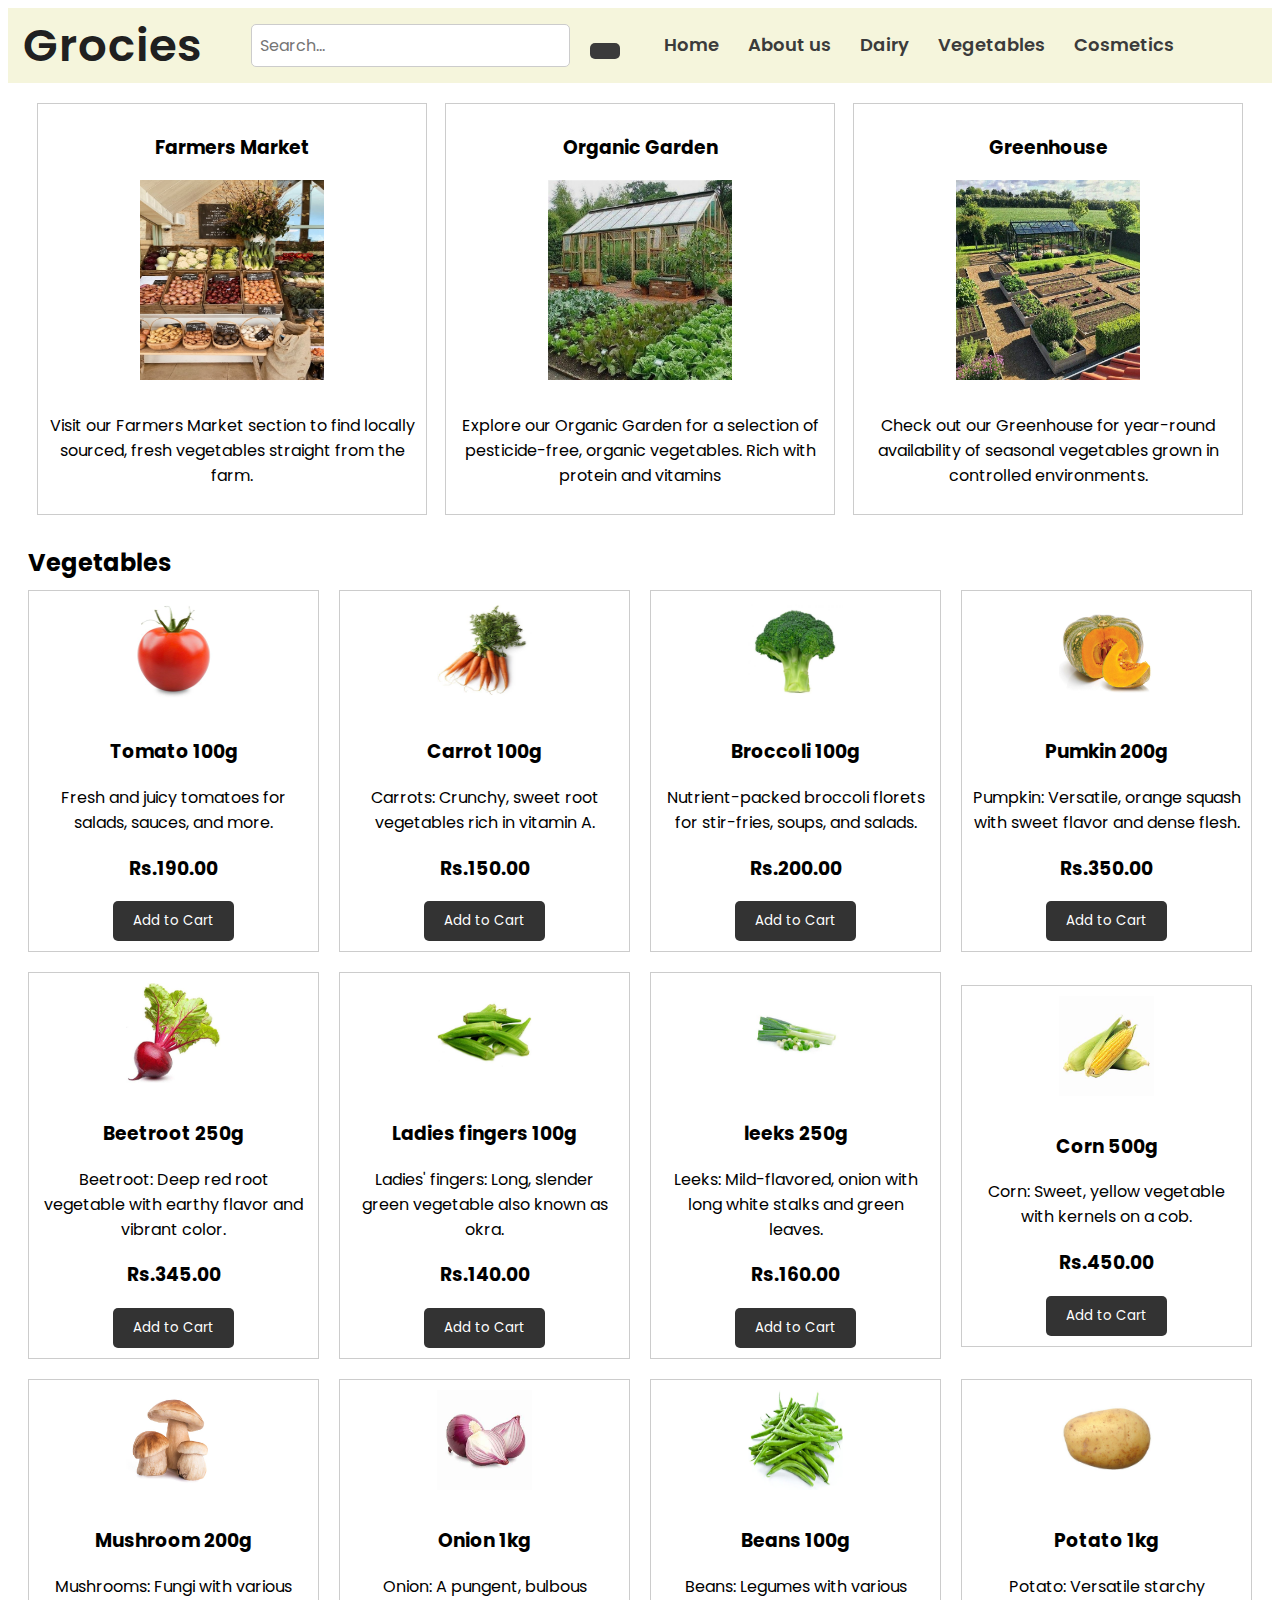
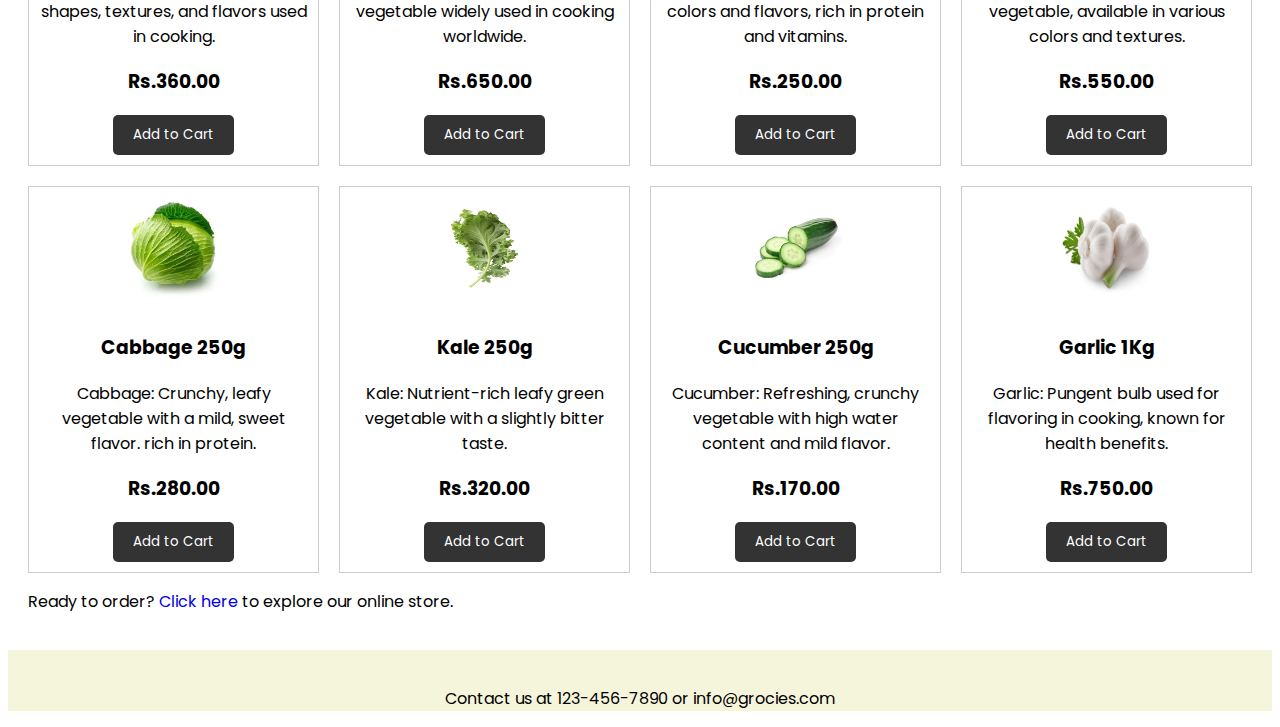
<file: Vegetables page.html>
<!DOCTYPE html>
<html lang="en">
<head>
    <meta charset="UTF-8">
    <meta name="viewport" content="width=device-width, initial-scale=1.0">
    <title>Grocies</title>
    <!----titile icon---------------------->
    <link rel="shortcut icon" href="Images/G letter.jpeg"/>
    <link rel="stylesheet" href="stylesheet.css"/>
    <!-----font (poppins)------------------>
    <link rel="preconnect" href="https://fonts.googleapis.com">
    <link rel="preconnect" href="https://fonts.gstatic.com" crossorigin>
    <link href="https://fonts.googleapis.com/css2?family=Poppins:ital,wght@0,100;0,200;0,300;0,400;0,500;0,600;0,700;0,800;0,900;1,100;1,200;1,300;1,400;1,500;1,600;1,700;1,800;1,900&display=swap" rel="stylesheet">
    <!----icons(hear/cart)----------------->
    <link rel="stylesheet" href="https://cdnjs.cloudflare.com/ajax/libs/font-awesome/6.5.2/css/all.min.css" integrity="sha512-SnH5WK+bZxgPHs44uWIX+LLJAJ9/2PkPKZ5QiAj6Ta86w+fsb2TkcmfRyVX3pBnMFcV7oQPJkl9QevSCWr3W6A==" crossorigin="anonymous" referrerpolicy="no-referrer" />
</head>
    
</head>
<body>
    <header>
    <!-----Navigation----------------------->
    <nav class="navbar">
        <div class="navdiv">
            <div class="logo"><a href="#">Grocies</a></div>
            <ul class="ul">
                <!---Search box--------->
                <li>
                    <div class="search-form">
                        <div class="search-div"><input type="text" placeholder="Search..."></div>
                        <div><button type="submit"><i class="fas fa-search"></i></button></div>
                    </div>
                </li>
                
                <!----menu-------------------------->
                <li><a href="index.html">Home</a></li>
                <li><a href="About us page.html">About us </a></li>
                <li><a href="Dairy Product Page.html">Dairy</a></li>
                <li><a href="Vegetables page.html">Vegetables</a></li>
                <li><a href="Cosmetics and Skin care product Page .html">Cosmetics</a></li>
                <!------cart (order page)------------------------->
                <li><a href="Order page.html" class="fas fa-shopping-cart"></a></li>
                <!------user (Loyalty page)----------------------->
                <li><a href="Loyalty page.html" class="fa-solid fa-user"></a></li>
            </ul>
        </div>
      </nav>
    </header>
    <!----Main content ------------------------------------------------->
    <main class="vege">
        <section>

            <!-----Descriptions of venues-------->
            <div class="venues">
                <div class="venue">
                    <h3>Farmers Market</h3>
                    <img src="Images/new.jpg">
                    <p>Visit our Farmers Market section to find locally sourced, fresh vegetables straight from the farm.</p>
                </div>
                <div class="venue">
                    <h3>Organic Garden</h3>
                    <img src="Images/organic garden .jpeg">
                    <p>Explore our Organic Garden for a selection of pesticide-free, organic vegetables. Rich with protein and vitamins</p>
                </div>
                <div class="venue">
                    <h3>Greenhouse</h3>
                    <img src="Images/green house.jpeg">
                    <p>Check out our Greenhouse for year-round availability of seasonal vegetables grown in controlled environments.</p>
                </div>
            </div>
            <!-----Vegetables using a grid ----------------->
            <h2>Vegetables</h2>
            <div class="vegetables">
                <div class="vegetable">
                    <img src="Images/tomato.jpg">
                    <h3>Tomato 100g</h3>
                    <p>Fresh and juicy tomatoes for salads, sauces, and more.</p>
                    <h3>Rs.190.00</h3>
                    <a href="Order page.html">
                    <button type="submit">Add to Cart</button></a>
                </div>
                <div class="vegetable">
                    <img src="Images/carrot 2.jpeg">
                    <h3>Carrot 100g</h3>
                    <p>Carrots: Crunchy, sweet root vegetables rich in vitamin A.</p>
                    <h3>Rs.150.00</h3>
                    <a href="Order page.html">
                    <button type="submit">Add to Cart</button></a>
                </div>
                <div class="vegetable">
                    <img src="Images/brocollie 2.jpeg">
                    <h3>Broccoli 100g</h3>
                    <p>Nutrient-packed broccoli florets for stir-fries, soups, and salads.</p>
                    <h3>Rs.200.00</h3>
                    <a href="Order page.html">
                    <button type="submit">Add to Cart</button></a>
                </div>
                <div class="vegetable">
                    <img src="Images/pumkin 2.jpeg">
                    <h3>Pumkin 200g</h3>
                    <p>Pumpkin: Versatile, orange squash with sweet flavor and dense flesh.</p>
                    <h3>Rs.350.00</h3>
                    <a href="Order page.html">
                    <button type="submit">Add to Cart</button></a>
                </div>
                <div class="vegetable">
                    <img src="Images/beet root.jpg">
                    <h3>Beetroot 250g</h3>
                    <p>Beetroot: Deep red root vegetable with earthy flavor and vibrant color.</p>
                    <h3>Rs.345.00</h3>
                    <a href="Order page.html">
                    <button type="submit">Add to Cart</button></a>
                </div>
                <div class="vegetable">
                    <img src="Images/ladies fingers 2.jpeg">
                    <h3>Ladies fingers 100g</h3>
                    <p>Ladies' fingers: Long, slender green vegetable also known as okra.</p>
                    <h3>Rs.140.00</h3>
                    <a href="Order page.html">
                    <button type="submit">Add to Cart</button></a>
                </div>
                <div class="vegetable">
                    <img src="Images/leeks 3.jpg">
                    <h3>leeks 250g</h3>
                    <p>Leeks: Mild-flavored, onion with long white stalks and green leaves.</p>
                    <h3>Rs.160.00</h3>
                    <a href="Order page.html">
                    <button type="submit">Add to Cart</button></a>
                </div>
                <div class="vegetable">
                    <img src="Images/corn 3.jpg">
                    <h3>Corn 500g</h3>
                    <p>Corn: Sweet, yellow vegetable with kernels on a cob.</p>
                    <h3>Rs.450.00</h3>
                    <a href="Order page.html">
                    <button type="submit">Add to Cart</button></a>
                </div>
                <div class="vegetable">
                    <img src="Images/mushrooms.jpeg">
                    <h3>Mushroom 200g</h3>
                    <p>Mushrooms: Fungi with various shapes, textures, and flavors used in cooking.</p>
                    <h3>Rs.360.00</h3>
                    <a href="Order page.html">
                    <button type="submit">Add to Cart</button></a>
                </div>
                <div class="vegetable">
                    <img src="Images/onion 2.jpg">
                    <h3>Onion 1kg</h3>
                    <p>Onion: A pungent, bulbous vegetable widely used in cooking worldwide.</p>
                    <h3>Rs.650.00</h3>
                    <a href="Order page.html">
                    <button type="submit">Add to Cart</button></a>
                </div>
                <div class="vegetable">
                    <img src="Images/bean 2.jpeg">
                    <h3>Beans 100g</h3>
                    <p>Beans: Legumes with various colors and flavors, rich in protein and vitamins.</p>
                    <h3>Rs.250.00</h3>
                    <a href="Order page.html">
                    <button type="submit">Add to Cart</button></a>
                </div>
                <div class="vegetable">
                    <img src="Images/Potato.jpeg">
                    <h3>Potato 1kg</h3>
                    <p>Potato: Versatile starchy vegetable, available in various colors and textures.</p>
                    <h3>Rs.550.00</h3>
                    <a href="Order page.html">
                    <button type="submit">Add to Cart</button></a>
                </div>
                <div class="vegetable">
                    <img src="Images/cabbage.jpeg">
                    <h3>Cabbage 250g</h3>
                    <p>Cabbage: Crunchy, leafy vegetable with a mild, sweet flavor. rich in protein. </p>
                    <h3>Rs.280.00</h3>
                    <a href="Order page.html">
                    <button type="submit">Add to Cart</button></a>
                </div>
                <div class="vegetable">
                    <img src="Images/kale.jpeg">
                    <h3>Kale 250g</h3>
                    <p>Kale: Nutrient-rich leafy green vegetable with a slightly bitter taste.</p>
                    <h3>Rs.320.00</h3>
                    <a href="Order page.html">
                    <button type="submit">Add to Cart</button></a>
                </div>
                <div class="vegetable">
                    <img src="Images/cucumber 2.jpg">
                    <h3>Cucumber 250g</h3>
                    <p>Cucumber: Refreshing, crunchy vegetable with high water content and mild flavor.</p>
                    <h3>Rs.170.00</h3>
                    <a href="Order page.html">
                    <button type="submit">Add to Cart</button></a>
                </div>
                <div class="vegetable">
                    <img src="Images/garlic.jpeg">
                    <h3>Garlic 1Kg</h3>
                    <p>Garlic: Pungent bulb used for flavoring in cooking, known for health benefits.</p>
                    <h3>Rs.750.00</h3>
                    <a href="Order page.html">
                    <button type="submit">Add to Cart</button></a>
                </div>
            </div>

            <!-- Link to the order page -->
            <p>Ready to order? <a href="Order page.html">Click here</a> to explore our online store.</p>
        </section>
    </main>

     <!-- Footer section goes here -->
     <footer>
        <p>Contact us at <a href="tel:+1234567890">123-456-7890</a> or <a href="mailto:info@supermart.com">info@grocies.com</a></p>
        <a href="https://www.facebook.com/grocies"><i class="fa-brands fa-facebook"></i></a> <a href="https://twitter.com/grocies"><i class="fa-brands fa-twitter"></i></a><a href="https://www.instagram.com/grocies"><i class="fa-brands fa-instagram"></i></a>
        <!--Venue 1 = www.google.com. (n.d.). Actor | Lifestyle & Beauty Vlogger | Gino & these Christmas lights ... [online] Available at: https://images.app.goo.gl/zxmkDiLSe9PcPWug7 [Accessed 24 May 2024].-->
        <!--Venue 2 = www.google.com. (n.d.). How to Get Started with Organic Gardening in a Greenhouse - my ... [online] Available at: https://images.app.goo.gl/P9iN5W7paTcjqTNb9 [Accessed 24 May 2024].-->
        <!--Venue 3 = www.google.com. (n.d.). Khaleeda (khaleedahustamam) - Profile | Pinterest. [online] Available at: https://images.app.goo.gl/SYy8x9wweuss1Eo58 [Accessed 24 May 2024].-->
        <!--Tomato = www.google.com. (n.d.). Premium AI Image | a red tomato with green stem on a white background. [online] Available at: https://images.app.goo.gl/cMLKtp99YKHatk4c7 [Accessed 24 May 2024].-->
        <!--Carrot = www.google.com. (n.d.). Seed Save Malawi. [online] Available at: https://images.app.goo.gl/hp6TGA6FWvCvEDpm9 [Accessed 24 May 2024].-->
        <!--Broccoli = www.google.com. (n.d.). File:Brocolli Studio.jpg - Wikipedia. [online] Available at: https://images.app.goo.gl/2v9YBED4zXdgBmh59 [Accessed 24 May 2024].-->
        <!--Pumkin = www.google.com. (n.d.). Pumpkin at Rs 10/kilogram | Pumpkin in Nagpur | ID: 19897763148. [online] Available at: https://images.app.goo.gl/Q4r79LmYYMK2bVYL9 [Accessed 24 May 2024].-->
        <!--Beetroot = www.google.com. (n.d.). Beetroot: Benefits and nutrition. [online] Available at: https://images.app.goo.gl/uvPdSDsU6Bqmju7H6 [Accessed 24 May 2024].-->
        <!--Ladies Fingers = www.google.com. (n.d.). Staggered Healthy Okra, Okra Clipart, Staggered, Health PNG ... [online] Available at: https://images.app.goo.gl/uar2PLhhyh44LpPz9 [Accessed 24 May 2024].-->
        <!--Leeks = www.google.com. (n.d.). Google Image Result. [online] Available at: https://images.app.goo.gl/mYga1NVCPPnEFe5u7 [Accessed 24 May 2024].-->
        <!--Corn = www.google.com. (n.d.). Savor High-Grade maize corn brazil In Delectable Cuisines ... [online] Available at: https://images.app.goo.gl/GybmtYxRZbf1jAM79 [Accessed 24 May 2024].-->
        <!--Mushrooms = www.google.com. (n.d.). Mushroom Of The Week: PORCINI - The Manchester Cricket. [online] Available at: https://images.app.goo.gl/deLA4fxq26eUj2hZA [Accessed 24 May 2024].-->
        <!--Onion = www.google.com. (n.d.). Premium Photo | Red onion isolated on white background. [online] Available at: https://images.app.goo.gl/pszoeSk3pQ4Kb6uQ7 [Accessed 24 May 2024].-->
        <!--Beans = www.google.com. (n.d.). Green Beans | Glomark.lk. [online] Available at: https://images.app.goo.gl/h2GPMERWzHt78hJG6 [Accessed 24 May 2024].-->
        <!--Potato = www.google.com. (n.d.). Sweet Potato Images | Free Photos, PNG Stickers, Wallpapers ... [online] Available at: https://images.app.goo.gl/axSWtMHpT1s8KJHWA [Accessed 24 May 2024].-->
        <!--Cabbage = www.google.com. (n.d.). Cabbage: Health benefits, facts, research. [online] Available at: https://images.app.goo.gl/E9fwQuHEB4XKsUtm6 [Accessed 24 May 2024].-->
        <!--Kale = www.google.com. (n.d.). Batido de jugo de col rizada hoja vegetal, kale, hoja, Espinacas ... [online] Available at: https://images.app.goo.gl/o5WRjEQSnpnAFCFRA [Accessed 24 May 2024].-->
        <!--Cucumber = www.google.com. (n.d.). Rubby💙❤️ on X: "Water Melon is the goat of Fruits Can’t even ... [online] Available at: https://images.app.goo.gl/X7gCmgCUEd96Qyrq7 [Accessed 24 May 2024].-->
        <!--Garlic = www.google.com. (n.d.). Garlic Benefits: Nutrition, Supplements and Black Garlic Recipe. [online] Available at: https://images.app.goo.gl/6yX1LK2qGbFGRDB38 [Accessed 24 May 2024].--> 
    </footer> 
</body>
</html>
</file>
<file: stylesheet.css>
*{
    text-decoration: none;
    font-family: poppins; 
}
/****Navigation****/
.navbar{ 
    font-family: poppins;
    background-color: beige;
    padding-right: 15px;
    padding-left: 15px;     
}
.navdiv{
    display: flex;
    align-items: center;
    justify-content: space-between;
}
.logo a{
    font-size: 45px; font-weight: 600; color: #202020; letter-spacing: 1px;
}
.ul li{
    list-style: none; display: inline-block;
}
.ul li a{
    color: #3b3b3b; font-size: 18px; font-weight: 600; margin-right: 25px;
}
.fa-solid {
    color: #3b3b3b; font-size: 18px; font-weight: 600; margin-right: 25px;
}
.ul li:hover {
    transform: scale(1.1);
    transition: 0.4s;
}

/****search box*****/
.search-form {
    display: flex;
    align-items: center;
}

.search-form input[type="text"] {
    padding: 8px;
    border: 1px solid #ccc;
    border-radius: 5px;
    font-size: 16px;
    width: 90%;
}


.search-form button {
    padding: 8px 15px;
    border: none;
    background-color: #3b3b3b;
    color: #fff;
    border-radius: 5px;
    cursor: pointer;
    margin-left: 5px;
    margin-right: 40px;
}

.search-form button:hover {
    background-color: #555;
}
@media screen and (max-width: 1164px) {
    body {
        font-family: poppins;
        margin: 0;
        padding: 0;
    }
    
    .navbar {
        width: 100%;
        background-color: beige;
        padding: 0;
    }
    
    .navdiv {
        display: flex;
        flex-direction: column;
        align-items: center;
    }
    
    .logo a {
        color: #333;
        font-size: 30px;
        text-decoration: none;
        padding: 14px 20px;
        display: block;
    }
    
    .ul {
        list-style-type: none;
        margin: 0;
        padding: 0;
        width: 100%;
    }
    
    .ul li {
        width: 100%;
    }
    
    .ul li a, .ul li form {
        display: block;
        padding: 14px 20px;
        color: black;
        text-decoration: none;
        text-align: center;
        
    }
    .search-div{
        margin:0;
    }
    .search-form {
        width: 60%;
        display: flex;
        justify-content: center;
    
        padding:0px;
        flex:1;
        flex-direction: row;
        margin-left: 120px;
        margin-right: auto;
        
    }
    
    .search-form input {
        padding: 5px;
        margin-right: 5px;
        border: 1px solid #ccc;
        border-radius: 5px;
        font-size: 22px;
        width: 60%;
    
    }
    
    .search-form button {
        padding: 9px;
        border: none;
        background-color: #3b3b3b;
        color: #fff;
        border-radius: 5px;
        cursor: pointer;
        margin-left: 10px;
        
    }
    .search-form button:hover {
        background-color: #555;
    }
    
    .fa-shopping-cart, .fa-user,.fa-solid {
        color: black;
        align-items: center;
    }
    
    .ul li:hover {
        transform: scale(1.1);
        transition: 0.4s;
    }
}
/* Styling main image */
.main-img{
    width: 100%; height:550px; display: flex; 
    background-size: cover;
    background-position: center; 
    background-repeat: no-repeat;
    justify-content: center;
    align-items: center;
    text-align: center; 
}


/*****Introduction******/
.intro{
    text-align: center; margin-bottom: 30px;
}
.intro h2{
    font-size: 24px;
    margin-bottom: 10px;
    font-family: poppins;
}
.Intro p{
    font-size: 16px;
    line-height: 1.5;
    color: #555;
    font-family: poppins;
    display: flex;
    flex-wrap: wrap;
    justify-content: center;
    text-align: center;
}

@media screen and (max-width: 800px) {
    
    .intro{
        text-align: center;
    }
    .intro p{
        text-align: center;    
    }
    .main-img {
        width: 100%;
        height: 250px;
    }

    
}
/*****sub sections****/
.sub-sections {
    background-color: #f9f9f9; padding: 30px;
    justify-content: space-between;
}
.sub-sections h3{
    font-size: 20px;
    margin-bottom: 10px;
    color: #333;
}
.sub-sections img{
    width: 700px;
    height: 500px;
    display: block;
    margin: 0 auto;
}
.sub-sections p{
    font-size: 16px;
    line-height: 1.5;
    color: #555;
    text-align: center;
}
@media screen and (max-width: 800px) {
    .sub-sections img {
        width: 80%;
        height: 200px;
    }
}
/******* Footer*********/
footer {
    width: 100%;
    background-color: beige;
    color: black;
    text-align: center;
    padding-top: 20px;
}
.fa-brands {
    width: 75px;
    height: 75px;
    font-size: 30px;
}
footer a {
    color: black;
    text-decoration: none;
}
@media screen and (max-width: 800px) {
    footer {
        font-size: 16px;
    }
}

/****about us*****/
.about-us main{
    padding: 20px;
}
@media screen and (max-width: 800px) {
    .about-us main{
        padding: 0px;
    }
    .about-us h2 {
        text-align: center;
    }
    .about-us {
        flex-direction: column;
    }
}
.about-us h2{
    margin-bottom: 10px;
}
.branch {
    margin-bottom: 30px;
    display: flexbox;  
    align-items: -200px;
    margin-left: 175px;
    margin-right: 50px;
    border:#333 solid;
    padding-left: 50px;
    
}
.branch h3{
    margin-bottom: 10px;
}
.branch img{
    width: 500px;
    height: 400px;
    margin-bottom: 10px;
}

@media screen and (max-width: 800px) {
        .branch {
            margin-left: 20px;
            margin-right: 50px;
            padding-left: 25px;
        }
         .branch img{
            width: 300px;
            height: 250px;
            align-items: center;
            display: flex;
            justify-content: center;
         }
         iframe{
            width: 300px;
            height: 250px;
            align-items: center;
            display: flex;
            justify-content: center;
        }
        .branch p{
            font-size: 16px;
            line-height: 1.5;
            color: #555;
            display: flex;
            align-items: center;
            justify-content: center;
            width: 300px;
            text-align: center;
        }

}

.branch p{
    font-size: 16px;
    line-height: 1.5;
    color: #555;
    display: flex;
    text-align: center;
}
@media screen and (max-width: 360px) {
    .about-us h2 {
        text-align: center;  
    }
}
table {
    width: 100%;
    border-collapse: collapse;
    margin-bottom: 30px;
}

th, td {
    padding: 10px;
    border: 1px solid #ddd;
    text-align: left;
}

th {
    background-color: #f2f2f2;
}

tfoot {
    background-color: #333;
    color: #fff;
}
@media screen and (max-width: 800px) {
    table {
        width: 400px;
        font-size: 15px;
        margin-left: 12px;
    }
}
/*****Dairy products*****/
.dairy {
    padding: 20px;
}
.dairy h2 {
    margin-bottom: 10px;
}
.dairy-intro {
    margin-bottom: 30px;
}
.dairy-products {
    display: flex;
    flex-wrap: wrap;
    justify-content: space-around;
    align-items: center;

}
.dairy-product {
    width: 30%;
    margin-bottom: 30px;
    padding: 10px;
    border: 1px solid #ccc;
    text-align: center;
}
.dairy-product img {
    width: 35%;
    height: 150px;
    margin-bottom: 10px;
}
button:hover {
    transform: scale(1.1);
    transition: 0.4s;  
}
@media screen and (max-width: 800px) {
    .dairy-products {
        display: flexbox;
    }
    .dairy-product {
        width: 70%;
    }
    .dairy-product img {
        width:175px;
        height: 175px;
    }
}
  
/*****Vegetable page*****/
.vege{
    padding: 20px;
}
.vege h2{
    margin-bottom: 10px;
}
.venues{
    display: flex;
    justify-content: space-around;
    align-items: flex-start;
    margin-bottom: 30px;
}
.venue{
    width: 30%;
    padding: 10px;
    border: 1px solid #ccc;
    text-align: center;
}
.venue img{
    width: 50%;
    margin-bottom: 10px;
    height: 200px;
}
@media screen and (max-width: 800px) {
    .venues {
        flex-direction: column;
        width: 100%;
    }
    .venue{
        width: 90%;
    }
    .venue img {
        width:250px;
        height: 250px;
    }
}
.vegetables{
    display: grid;
    grid-template-columns: repeat(auto-fill, minmax(250px, 1fr));
    grid-gap: 20px;
    align-items: center;
    justify-content: space-around;
}
.vegetable{
    padding: 10px;
    border: 1px solid #ccc;
    text-align: center;
}
.vegetable img{
    width: 35%;
    height: 100px;
    margin-bottom: 10px;
}
@media screen and (max-width: 800px) {
    .vegetables {
        display: grid;
        width: 100%;
        align-items: center;
    }
    .vegetable img {
        width: 150px;
        height: 150px;
    }
}

/******Cosmetics & Skincare page*********/
.cns main{
    padding: 20px;
}
.cns h2 {
    margin-bottom: 10px;
}
.cosmatics-skincare table{
    border-collapse: collapse;
    margin-bottom: 20px;
}
.cosmatics-skincare th,td {
    border: 1px solid #ccc;
    padding: 8px;
}
.cosmatics-skincare th {
    background-color: #333;
    color: #fff;
}
.cosmatics-skincare td {
    height: 175px;
}
.imgc {
    height: 100px;
    width: 100px;
}
.cosmatics-skincare img {
    width: 150px;
    height: auto;
}
.desc td {
    width: 30%;
}

@media screen and (max-width: 800px) {
.imgc{
    width: 80px;
}
.cosmatics-skincare img{
    width: 100px;
}
}
/*****Order and Loyalty page*******/
form {
    max-width: 400px;
    margin: 0 auto;
}
.form-group {
    margin-bottom: 15px;
}
label {
    display: block;
    font-weight: bold;
}
input[type="text"],
input[type="email"],
select,
input[type="number"] {
    width: 100%;
    padding: 10px;
    border: 1px solid #ccc;
    border-radius: 5px;
}
button {
    padding: 10px 20px;
    background-color: #333;
    color: #fff;
    border: none;
    border-radius: 5px;
    cursor: pointer;
}
button:hover{
    background-color: #555;
}
@media screen and (max-width: 800px) {
    form {
        width: 90%;    
    }
    input[type="text"],
    input[type="email"],
    select,
    input[type="number"] {
        width: 90%;
    }
    
}
@media screen and (max-width: 800px) {
    #cartTable {
        width: 400px;
        font-size: 10px;
        margin-left: 16px;
    }
    #orderSummaryTable{
        font-size: 11px;
    }
    #carth2{
        text-align: center;
    }
    .orderh2{
        text-align: center;
    }
    .Loyalty{
        margin-left: 80px;
    }
    .OnL{
        margin-left: 140px;
    }
    .OnC{
        margin-left: 175px;
    }
    .form-group .addto,
  .form-group .BuyNow,.goBack {
    width: 100%; /* Make buttons full-width */
    margin-bottom: 10px; /* Space between buttons in column layout */
  }

  .form-group .BuyNow {
    margin-bottom: 0; /* Remove margin from the last button */
  }
}

.category-section {
    display: flex;
    flex-direction: column;
    border: 1px solid #ccc;
    padding: 10px;
    margin: 10px;
}
.form-group {
    margin: 10px 0;
}
.addto,.BuyNow{
    display: flexbox;
    margin-right: 270px;
    
}
</file>
